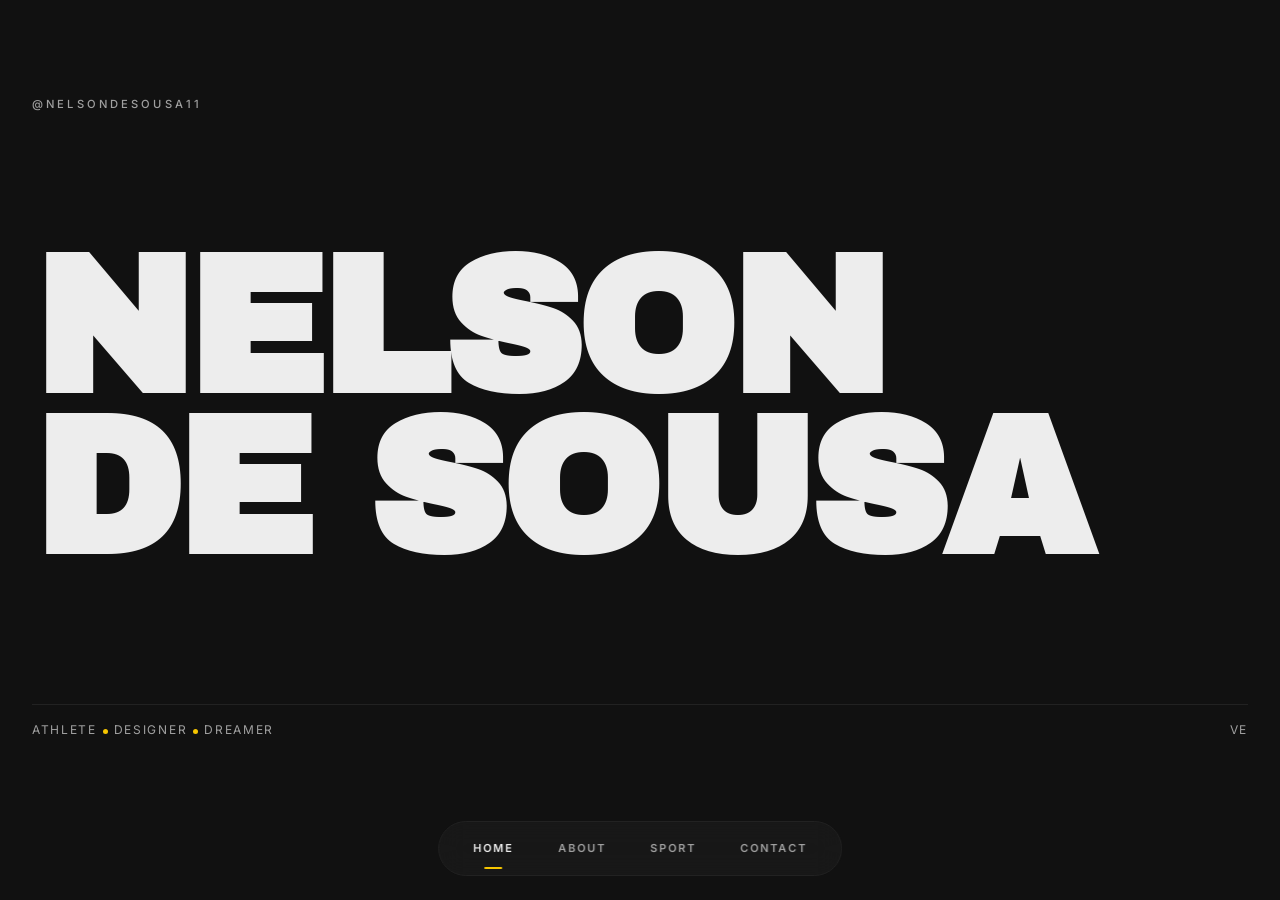
<file: index.html>
<!DOCTYPE html>
<html lang="en">
<head>
  <meta charset="UTF-8">
  <meta name="viewport" content="width=device-width, initial-scale=1">
  <title>Nelson De Sousa</title>
  <link rel="preconnect" href="https://fonts.googleapis.com">
  <link rel="preconnect" href="https://fonts.gstatic.com" crossorigin>
  <link href="https://fonts.googleapis.com/css2?family=Archivo+Black&family=Inter:wght@400;500;600;700&display=swap" rel="stylesheet">
  <link rel="stylesheet" href="style.css">
</head>
<body>

  <main class="hero">
    <p class="eyebrow">@nelsondesousa11</p>

    <h1 class="display">Nelson<br>De Sousa</h1>

    <div class="meta">
      <span>Athlete<span class="dot"></span>Designer<span class="dot"></span>Dreamer</span>
      <span>VE</span>
    </div>
  </main>

  <nav class="bottom-nav">
    <a class="nav-item active" href="index.html">Home</a>
    <a class="nav-item" href="sobre-mi.html">About</a>
    <a class="nav-item" href="deporte.html">Sport</a>
    <a class="nav-item" href="contacto.html">Contact</a>
  </nav>

</body>
</html>
</file>
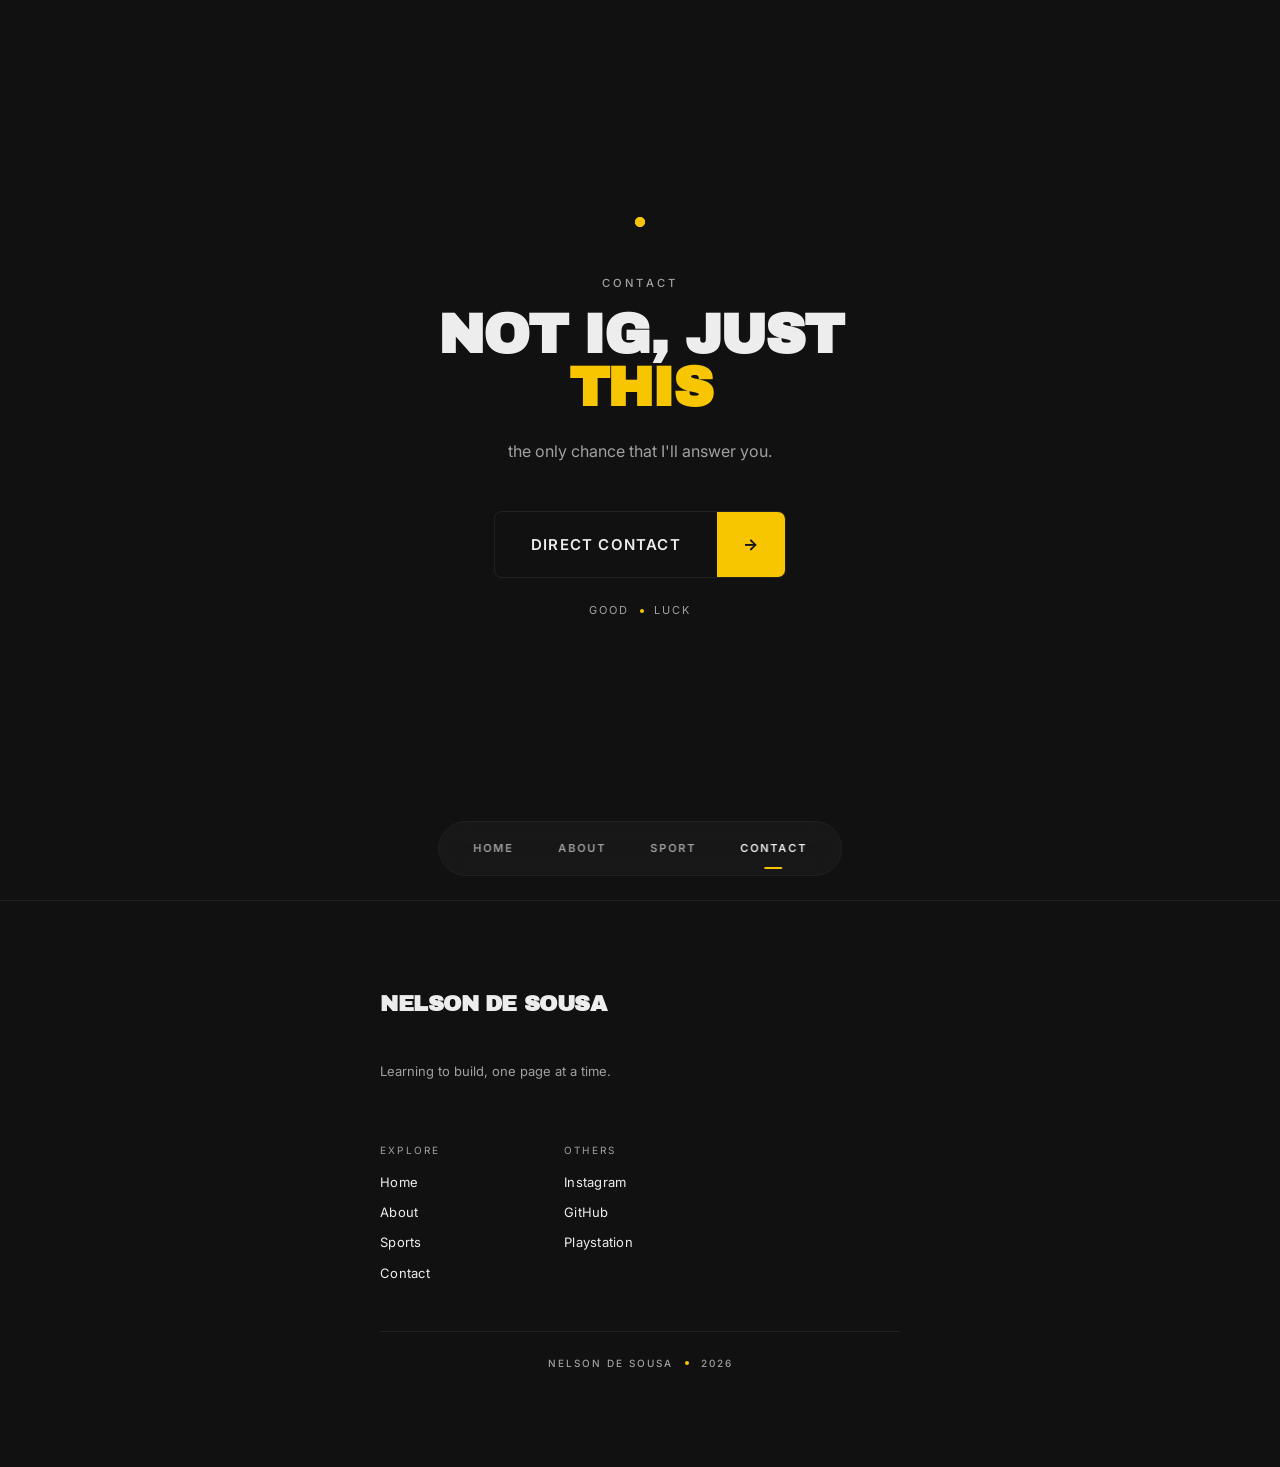
<file: contacto.html>
<!DOCTYPE html>
<html lang="en">
<head>
  <meta charset="UTF-8">
  <meta name="viewport" content="width=device-width, initial-scale=1.0">
  <title>Contact — Nelson De Sousa</title>

  <link rel="preconnect" href="https://fonts.googleapis.com">
  <link rel="preconnect" href="https://fonts.gstatic.com" crossorigin>
  <link href="https://fonts.googleapis.com/css2?family=Archivo+Black&family=Inter:wght@400;500;600;700&display=swap" rel="stylesheet">

  <link rel="stylesheet" href="style.css">
</head>
<body>

  <main class="contact-page">
    <div class="contact-inner">

      <span class="contact-ping" aria-hidden="true"></span>

      <p class="eyebrow">Contact</p>

      <h1 class="contact-title">
        Not ig, just<br>
       <span class="accent"> THIS</span>
      </h1>

      <p class="contact-sub">the only chance that I'll answer you.</p>

      <a class="btn-split"
         href="https://profile.playstation.com/Nelsinhogoat"
         target="_blank"
         rel="noopener">
        <span class="txt">Direct contact</span>
        <span class="box" aria-hidden="true">→</span>
      </a>

      <p class="contact-meta">
        GOOD <span class="contact-dot" aria-hidden="true"></span> LUCK
      </p>

    </div>
  </main>

<footer class="site-footer">
  <div class="footer-inner">

    <div class="footer-brand">
      <p class="footer-name">Nelson De Sousa</p>
      <p class="footer-tag">Learning to build, one page at a time.</p>
    </div>

    <div class="footer-cols">

      <div class="footer-col">
        <p class="footer-head">Explore</p>
        <a href="index.html">Home</a>
        <a href="sobre-mi.html">About</a>
        <a href="deporte.html">Sports</a>
        <a href="contacto.html">Contact</a>
      </div>

      <div class="footer-col">
        <p class="footer-head">others</p>
        <a href="https://www.instagram.com/n.m.desousa">Instagram</a>
        
        <a href="https://github.com/nxxxxnca"
   target="_blank"
   rel="noopener">
  GitHub
</a>

        <a href="https://profile.playstation.com/Nelsinhogoat" target="_blank" rel="noopener">Playstation</a>
      </div>

    </div>

  </div>

  <div class="footer-bottom">
    <span>Nelson De Sousa</span>
    <span class="footer-dot" aria-hidden="true"></span>
    <span>2026</span>
  </div>
</footer>

<nav class="bottom-nav">
    <a class="nav-item" href="index.html">Home</a>
    <a class="nav-item" href="sobre-mi.html">About</a>
    <a class="nav-item" href="deporte.html">Sport</a>
    <a class="nav-item active" href="contacto.html">Contact</a>
  </nav>

</body>
</html>
</file>
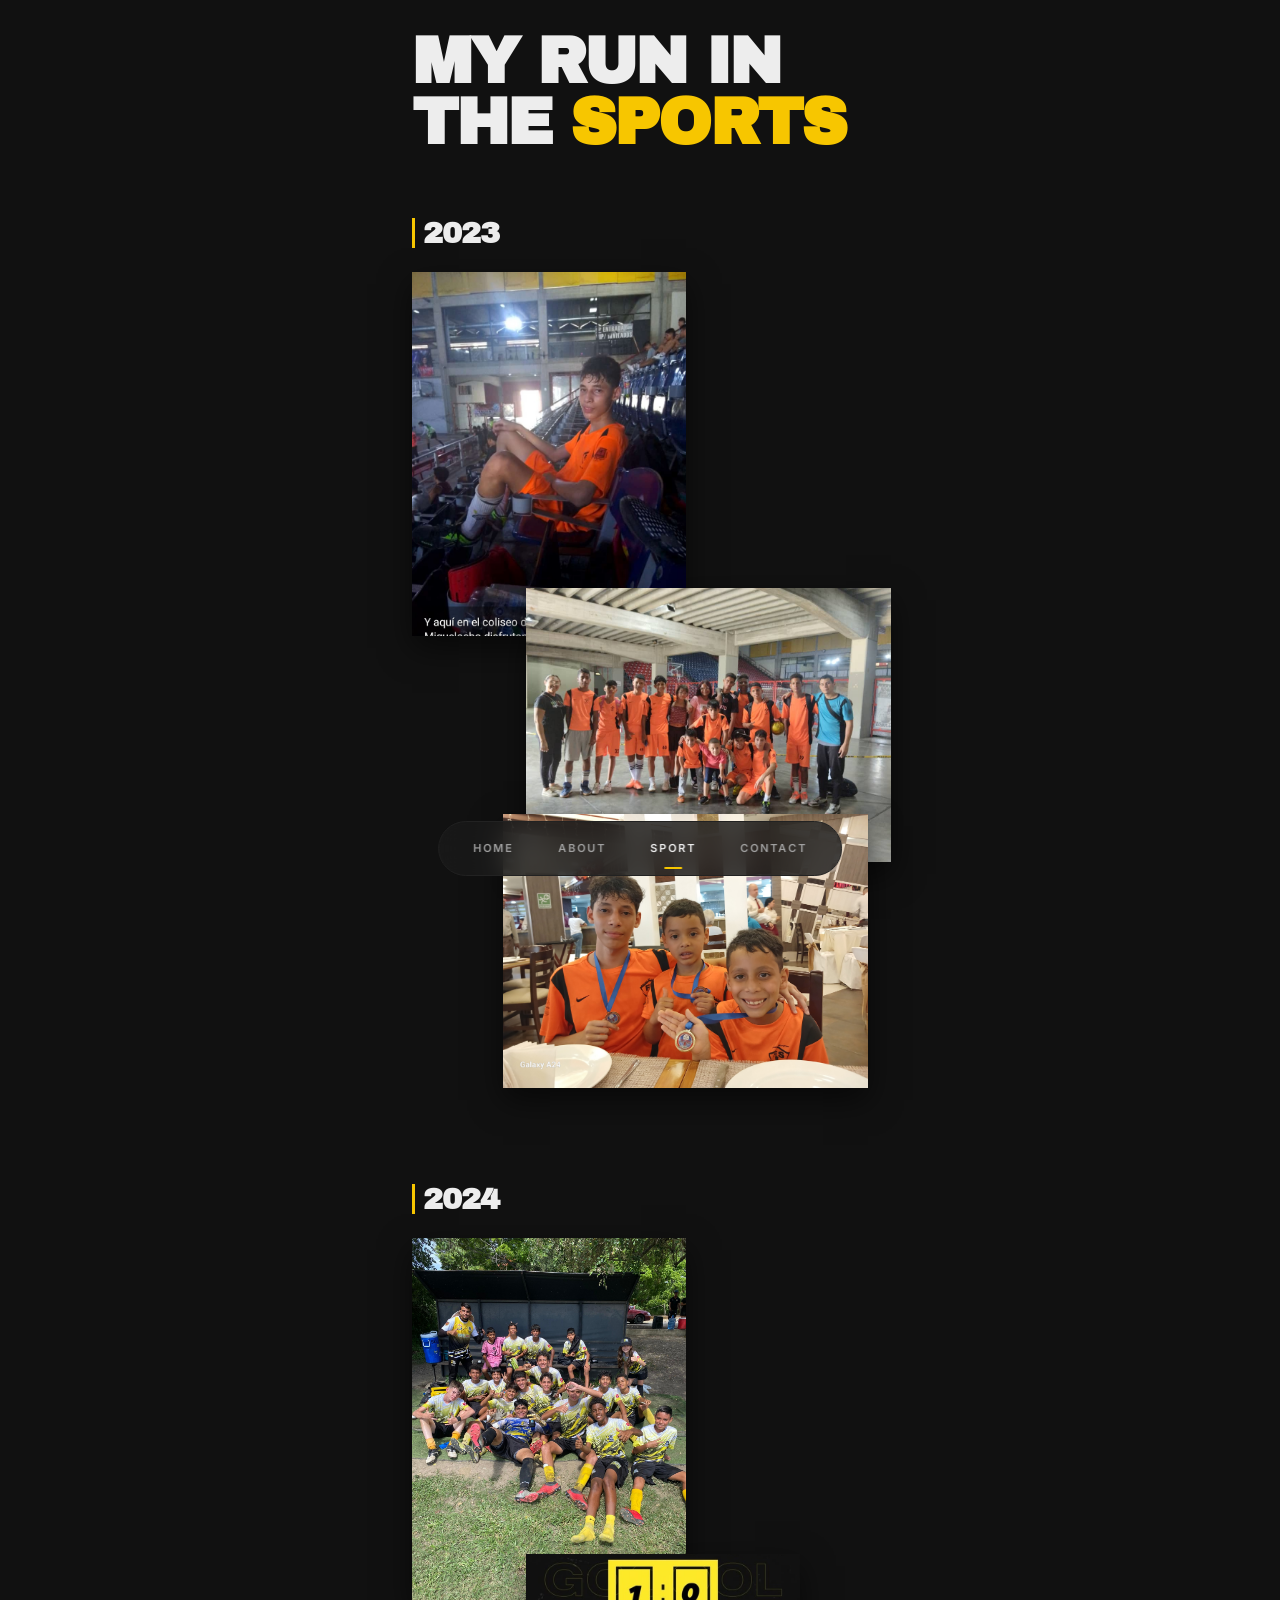
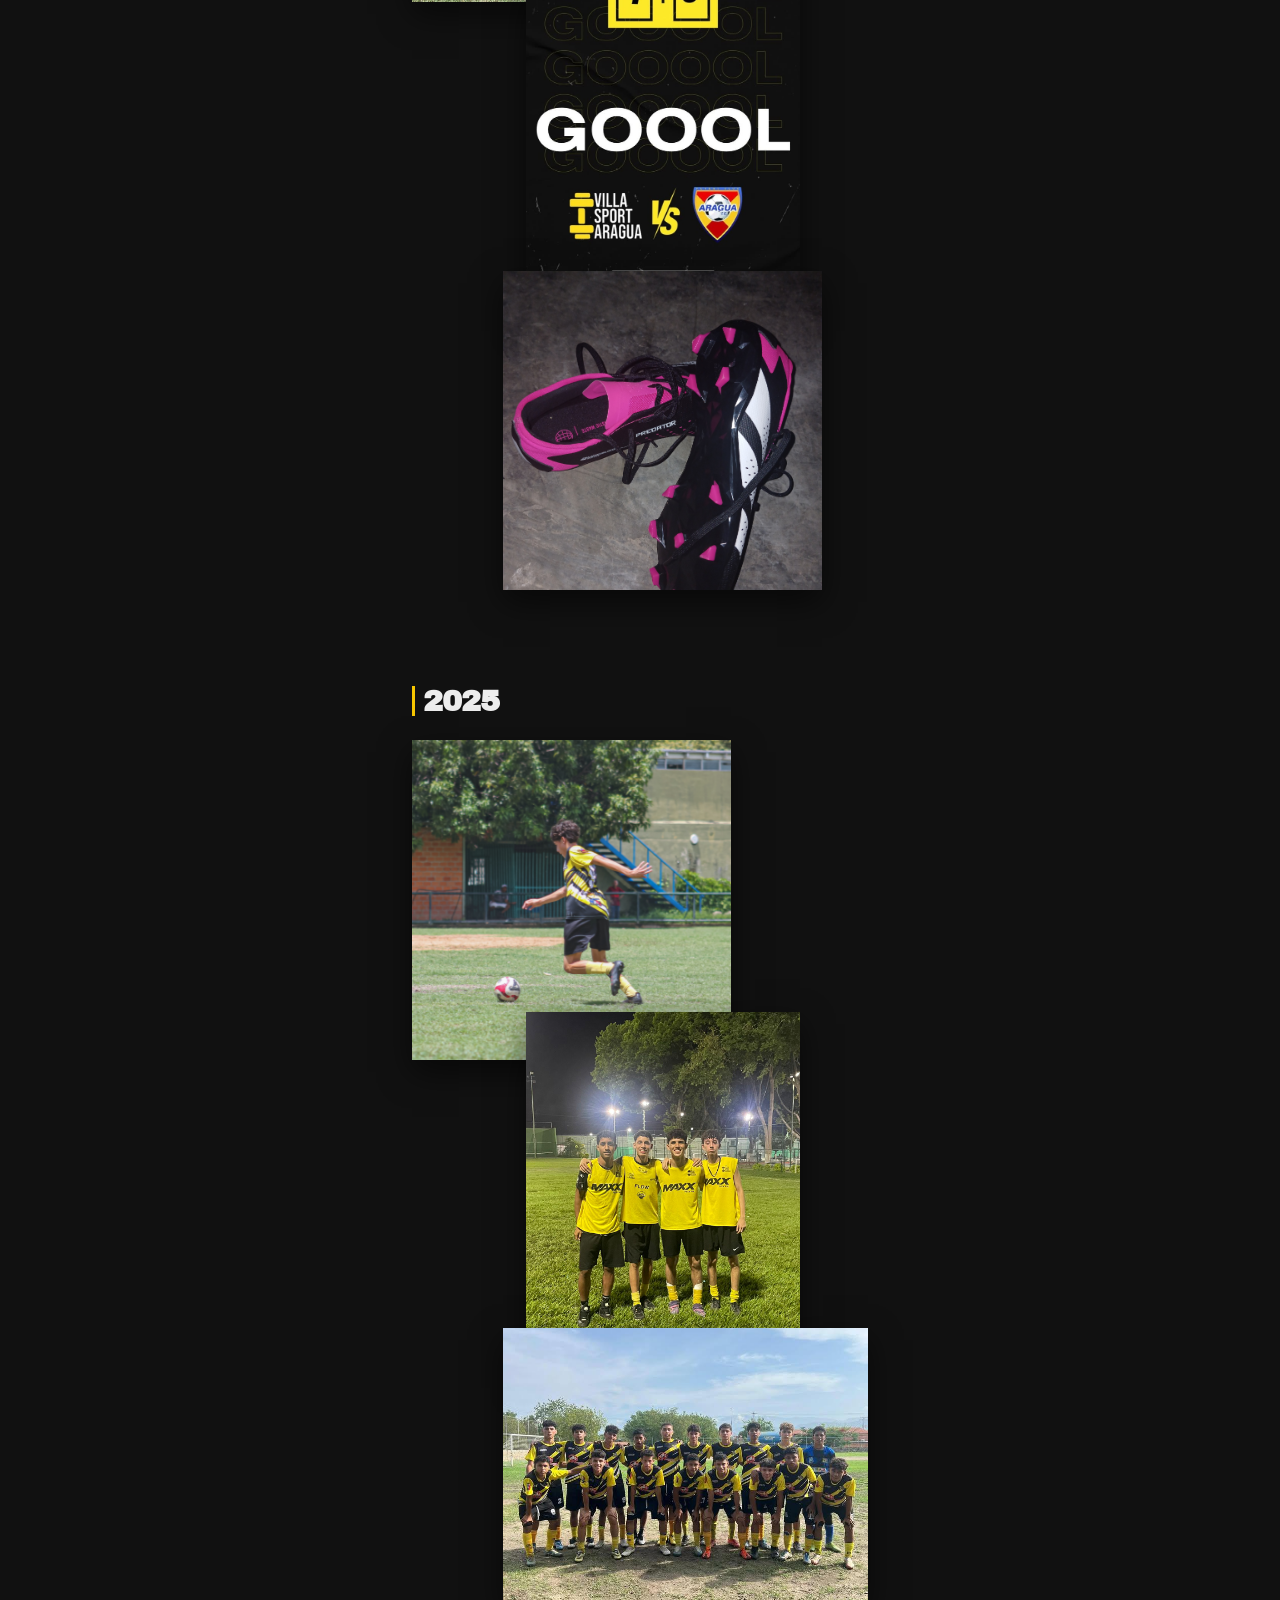
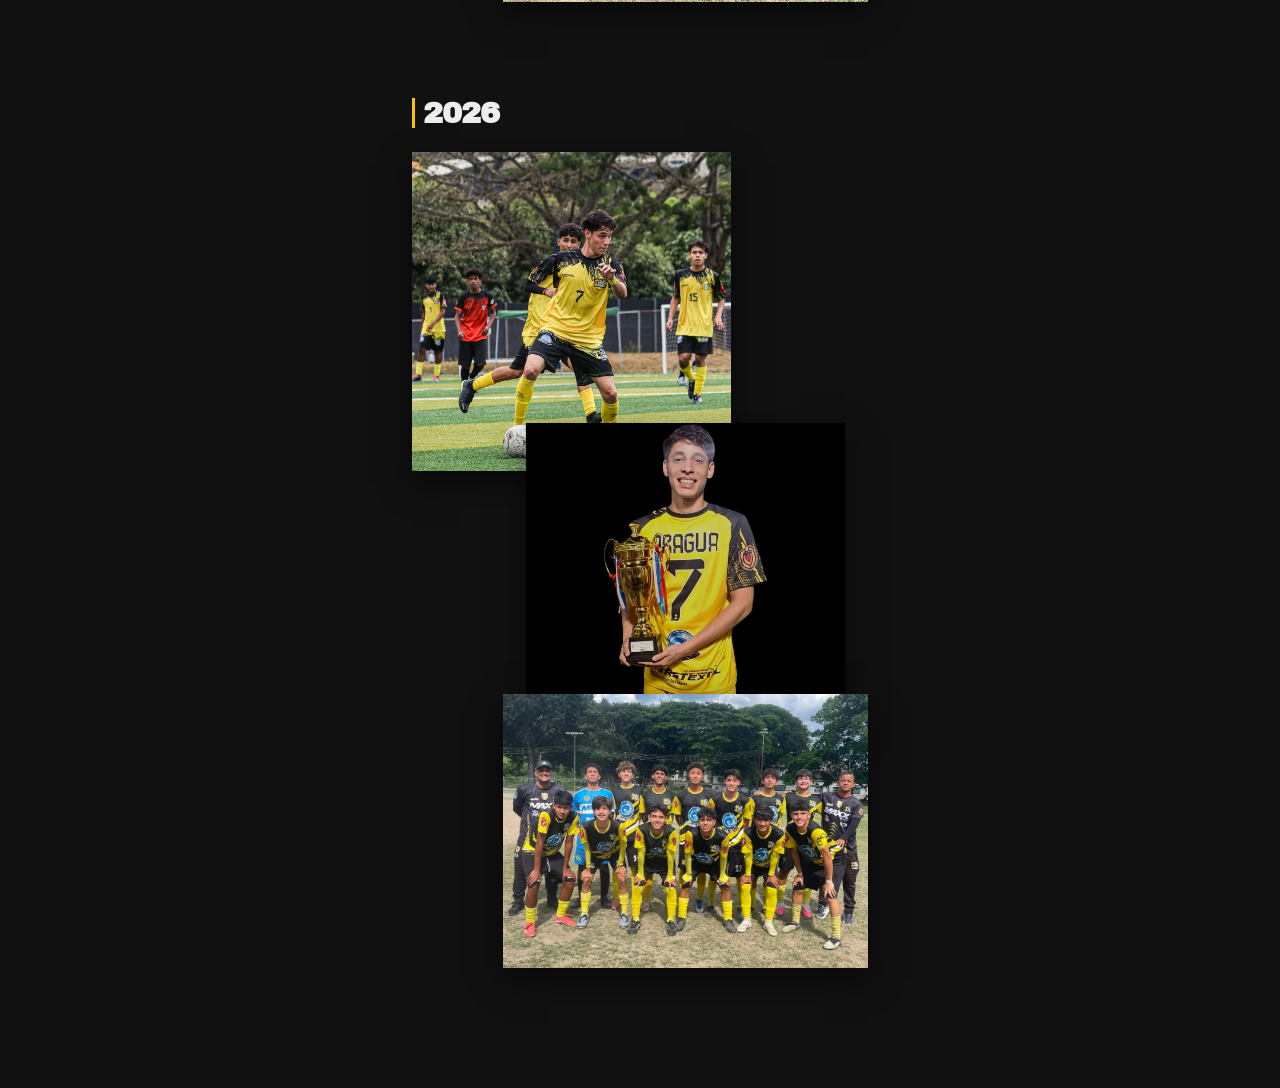
<file: deporte.html>
<!DOCTYPE html>
<html lang="en">
<head>
<meta charset="UTF-8">
<meta name="viewport" content="width=device-width, initial-scale=1.0">
<title>Sport — Nelson De Sousa</title>
<link rel="preconnect" href="https://fonts.googleapis.com">
<link rel="preconnect" href="https://fonts.gstatic.com" crossorigin>
<link href="https://fonts.googleapis.com/css2?family=Archivo+Black&family=Inter:wght@400;500;600;700&display=swap" rel="stylesheet">
<link rel="stylesheet" href="style.css">
</head>
<body>

<main class="sport-page">

<header class="sport-head">
  <h1 class="sport-title">My run in the <span class="accent">sports</span></h1>
</header>

  <section class="year-block">
    <h2 class="year-tag">2023</h2>
    <div class="collage">
      <figure class="collage-photo portrait">
        <img src="media/20231.jpg" alt="2023 — 1">
      </figure>
      <figure class="collage-photo landscape">
        <img src="media/20232.jpg" alt="2023 — 2">
      </figure>
      <figure class="collage-photo landscape">
        <img src="media/20233.jpg" alt="2023 — 3">
      </figure>
    </div>
  </section>

  <!-- 2024 — 1 vertical · 2 vertical · 3 cuadrada -->
  <section class="year-block">
    <h2 class="year-tag">2024</h2>
    <div class="collage">
      <figure class="collage-photo portrait">
        <img src="media/20241.jpg" alt="2024 — 1">
      </figure>
      <figure class="collage-photo portrait">
        <img src="media/20242.jpg" alt="2024 — 2">
      </figure>
      <figure class="collage-photo square">
        <img src="media/20243.jpg" alt="2024 — 3">
      </figure>
    </div>
  </section>

  <!-- 2025 — 1 cuadrada · 2 vertical · 3 horizontal -->
  <section class="year-block">
    <h2 class="year-tag">2025</h2>
    <div class="collage">
      <figure class="collage-photo square">
        <img src="media/20251.jpg" alt="2025 — 1">
      </figure>
      <figure class="collage-photo portrait">
        <img src="media/20252.jpg" alt="2025 — 2">
      </figure>
      <figure class="collage-photo landscape">
        <img src="media/20253.jpg" alt="2025 — 3">
      </figure>
    </div>
  </section>

  <!-- 2026 — 1 cuadrada · 2 cuadrada · 3 horizontal -->
  <section class="year-block">
    <h2 class="year-tag">2026</h2>
    <div class="collage">
      <figure class="collage-photo square">
        <img src="media/20261.jpg" alt="2026 — 1">
      </figure>
      <figure class="collage-photo square">
        <img src="media/20262.jpg" alt="2026 — 2">
      </figure>
      <figure class="collage-photo landscape">
        <img src="media/20263.jpg" alt="2026 — 3">
      </figure>
    </div>
  </section>

</main>

<!-- Nav: copia exacta de la que ya tienes en index/sobre-mi -->
<nav class="bottom-nav">
  <a class="nav-item" href="index.html">Home</a>
  <a class="nav-item" href="sobre-mi.html">About</a>
  <a class="nav-item active" href="deporte.html">Sport</a>
  <a class="nav-item" href="contacto.html">Contact</a>
<script src="script.js"></script>

</nav>
</body>
</html>
</file>
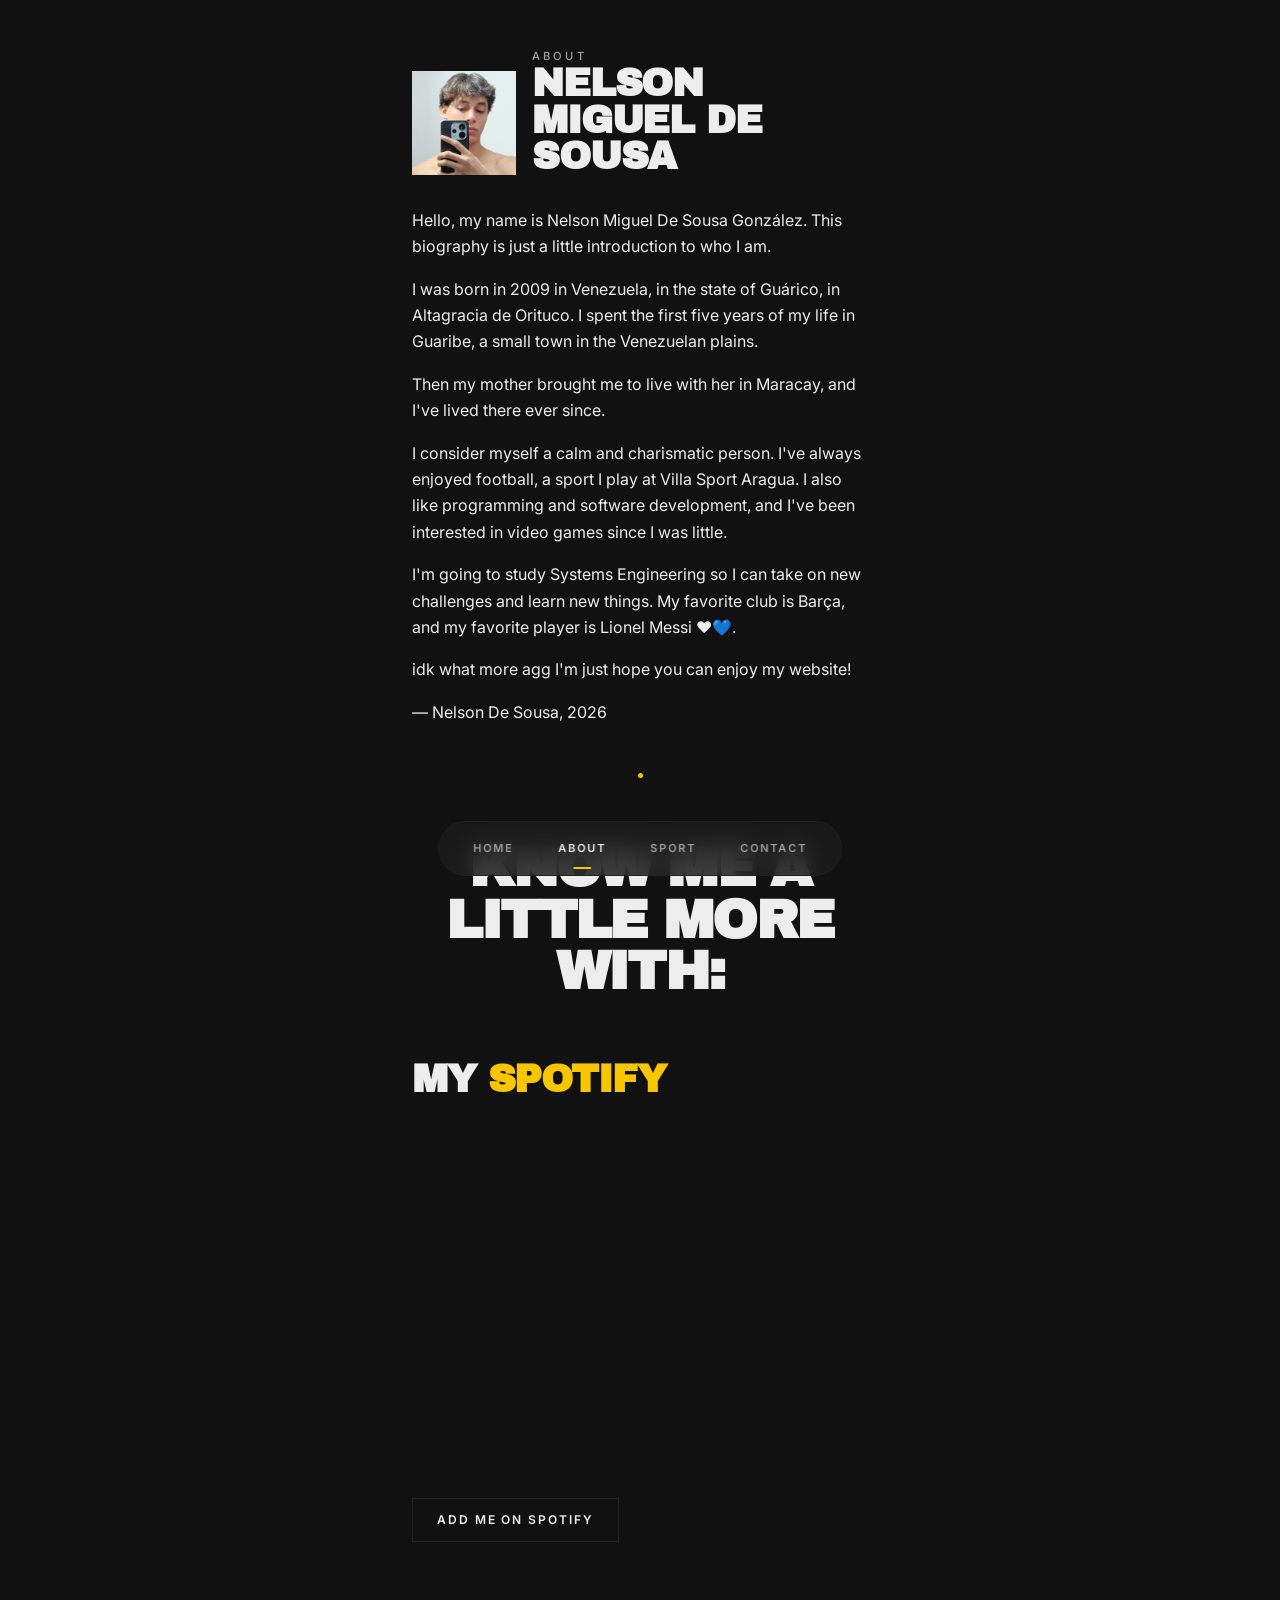
<file: sobre-mi.html>
<!DOCTYPE html>
<html lang="en">
<head>
<meta charset="UTF-8">
<meta name="viewport" content="width=device-width, initial-scale=1">
<title>About — Nelson De Sousa</title>

<link rel="preconnect" href="https://fonts.googleapis.com">
<link rel="preconnect" href="https://fonts.gstatic.com" crossorigin>
<link href="https://fonts.googleapis.com/css2?family=Archivo+Black&family=Inter:wght@400;500;600;700&display=swap" rel="stylesheet">
<link rel="stylesheet" href="style.css">
</head>
<body>

<main class="bio-page">

  <header class="bio-head">
    <img class="bio-photo" src="media/icon-pic.jpg" alt="Nelson De Sousa">
    <div>
      <p class="eyebrow">About</p>
      <h1 class="bio-title">Nelson Miguel De Sousa</h1>
    </div>
  </header>

  <div class="bio-body">
    <p>Hello, my name is Nelson Miguel De Sousa González. This biography is just a little introduction to who I am.</p>
    <p>I was born in 2009 in Venezuela, in the state of Guárico, in Altagracia de Orituco. I spent the first five years of my life in Guaribe, a small town in the Venezuelan plains.</p>
    <p>Then my mother brought me to live with her in Maracay, and I've lived there ever since.</p>
    <p>I consider myself a calm and charismatic person. I've always enjoyed football, a sport I play at Villa Sport Aragua. I also like programming and software development, and I've been interested in video games since I was little.</p>
    <p>I'm going to study Systems Engineering so I can take on new challenges and learn new things. My favorite club is Barça, and my favorite player is Lionel Messi ❤️💙.</p>
    <p>idk what more agg I'm just hope you can enjoy my website!</p>
    <p>— Nelson De Sousa, 2026</p>
    
  </div>

  <div class="bio-end">
    <span class="dot"></span>
  </div>

<h2 class="bio-break">Know me a little more with:</h2>

<section class="bio-music">
  <h2 class="section-title">My <span class="accent">Spotify</span></h2>
  <iframe class="spotify"
    src="https://open.spotify.com/embed/playlist/3vL3DEapTEWkq7JeQ8cNiI?si=kU6qTa9VTkOn_CDOmbraaQ&utm_source=copy-link&pi=aw-XGfs_TjOih=generator&theme=0"
    width="100%"
    height="352"
    frameborder="0"
    allowfullscreen=""
    allow="autoplay; clipboard-write; encrypted-media; fullscreen; picture-in-picture"
    loading="lazy">
  </iframe>
  <a class="btn" href="https://open.spotify.com/user/31rqnjjtoyyimj7o7jia5jgcvace" target="_blank" rel="noopener">Add me on Spotify</a>
</section>

</main>

<nav class="bottom-nav">
    <a class="nav-item" href="index.html">Home</a>
    <a class="nav-item active" href="sobre-mi.html">About</a>
    <a class="nav-item" href="deporte.html">Sport</a>
    <a class="nav-item" href="contacto.html">Contact</a>
  </nav>


<script src="script.js"></script>
</body>
</html>
</file>
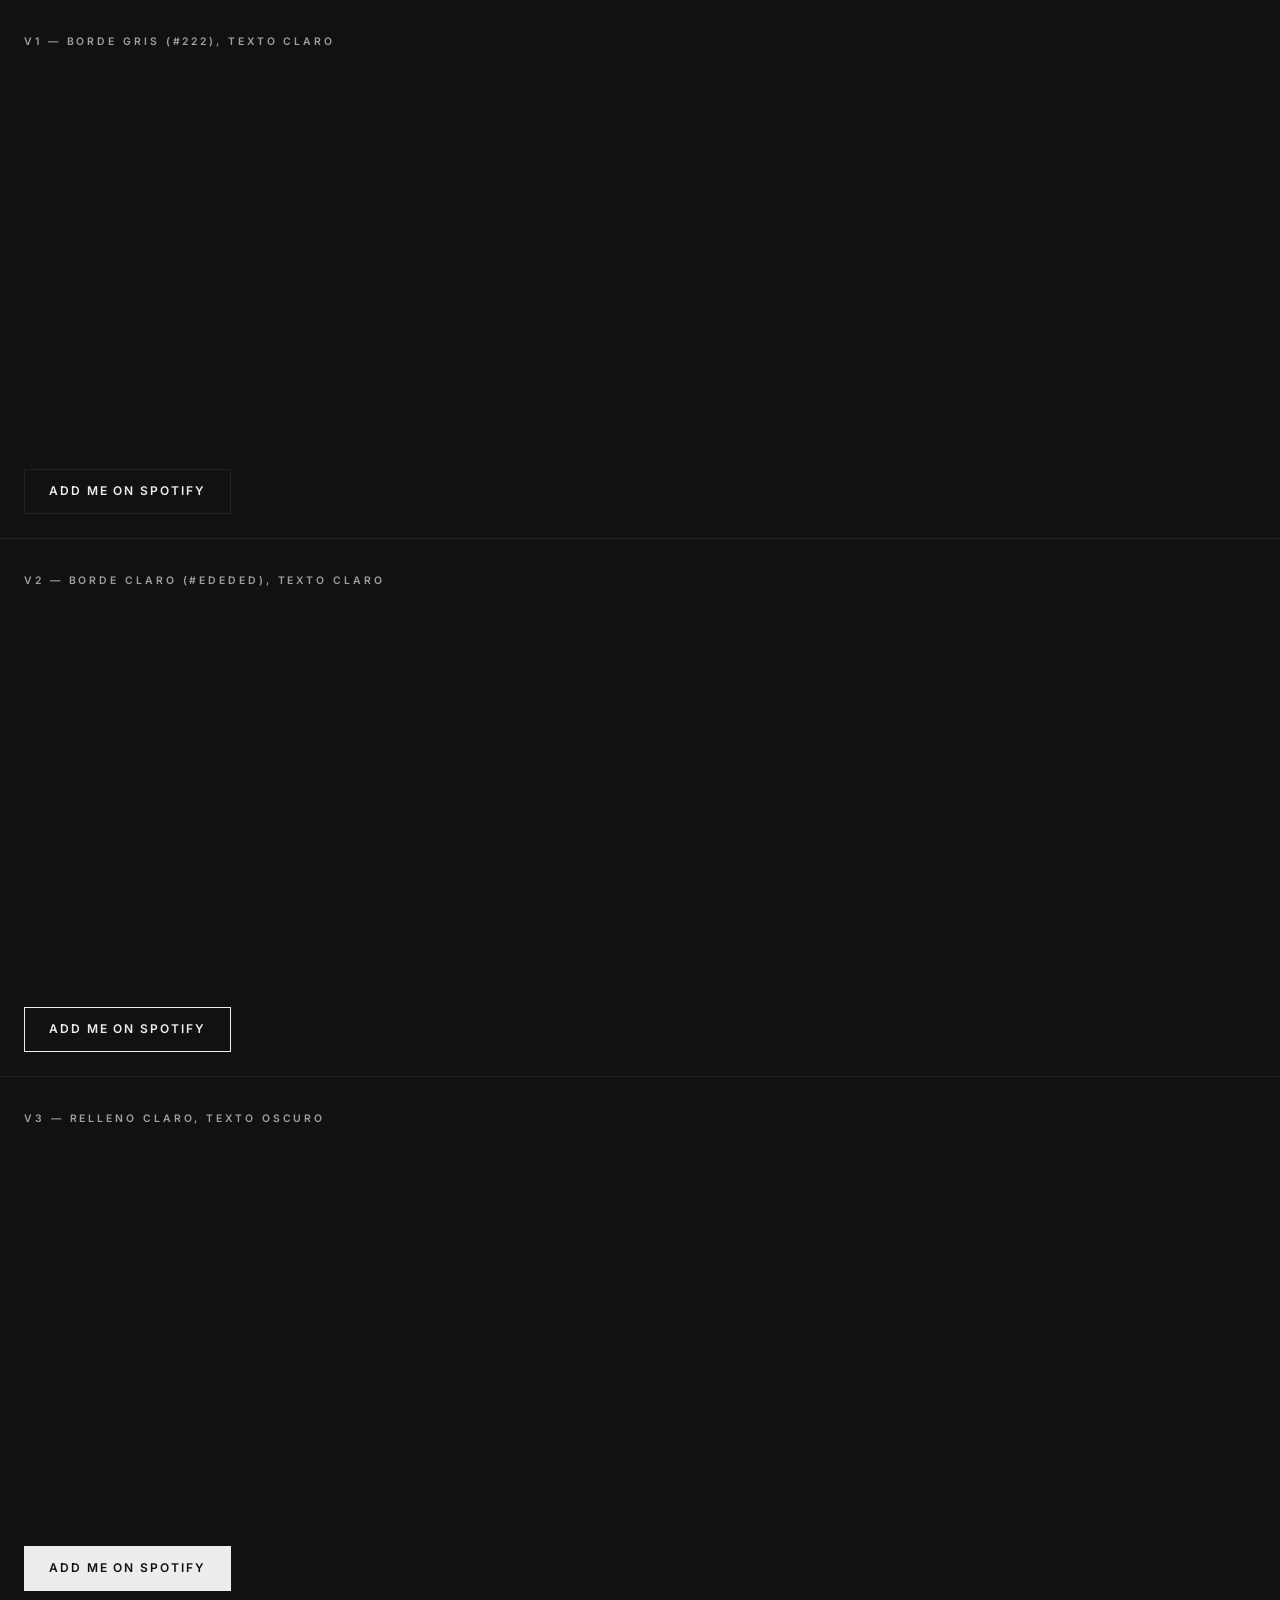
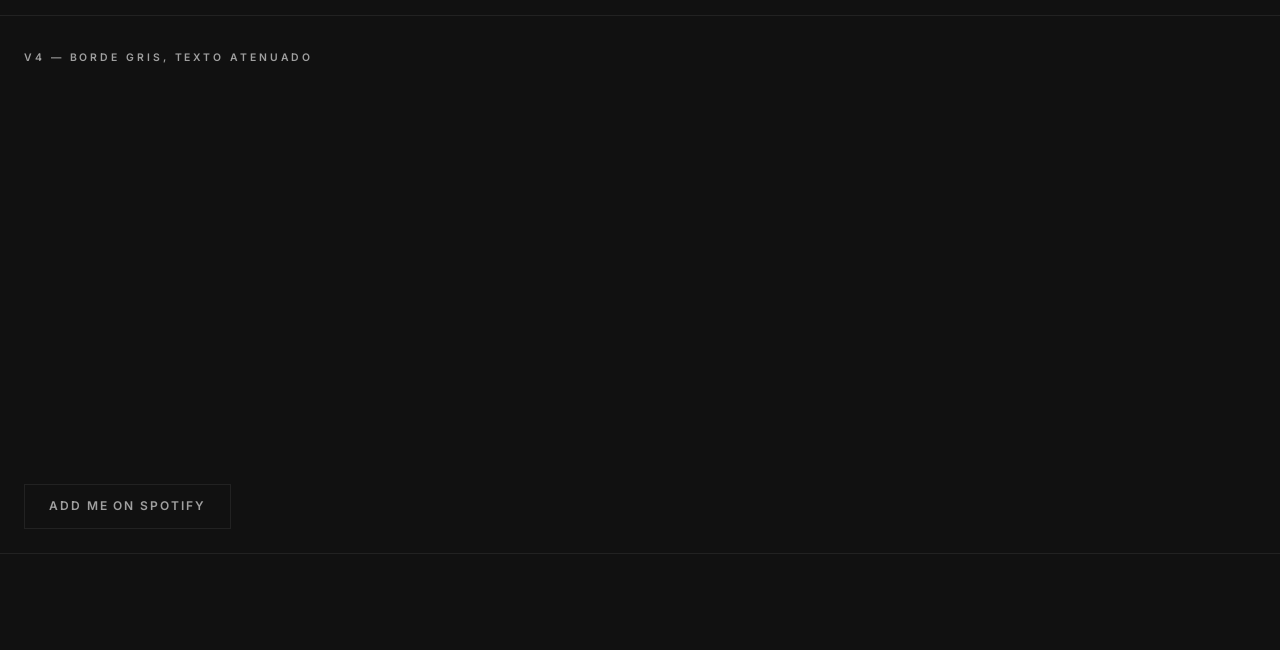
<file: -ref/bio-spotify-V2.html>
<!DOCTYPE html>
<html lang="en">
<head>
<meta charset="UTF-8">
<meta name="viewport" content="width=device-width, initial-scale=1">
<title>_ref — spotify + button variants</title>

<link rel="preconnect" href="https://fonts.googleapis.com">
<link rel="preconnect" href="https://fonts.gstatic.com" crossorigin>
<link href="https://fonts.googleapis.com/css2?family=Archivo+Black&family=Inter:wght@400;500;600;700&display=swap" rel="stylesheet">
<link rel="stylesheet" href="../style.css">

<style>
body { padding-bottom: var(--s-9); }

.label {
  font-size: 0.65rem;
  letter-spacing: 0.28em;
  text-transform: uppercase;
  color: var(--text-dim);
  padding: var(--s-5) var(--s-5) var(--s-2);
  font-weight: 600;
}

.t { border-bottom: 1px solid var(--line); padding: var(--s-5); }

.spotify {
  width: 100%;
  border: 0;
  border-radius: 12px;
  display: block;
  margin-bottom: var(--s-5);
}

/* Base del botón */
.btn {
  display: inline-block;
  padding: var(--s-3) var(--s-5);
  font-family: var(--font-body);
  font-size: 0.75rem;
  font-weight: 600;
  letter-spacing: 0.16em;
  text-transform: uppercase;
  cursor: pointer;
  text-decoration: none;
  transition: background 0.15s, color 0.15s, border-color 0.15s;
}

/* V1 — borde gris, texto claro */
.btn-1 {
  background: transparent;
  color: var(--text);
  border: 1px solid var(--line);
}
.btn-1:hover { border-color: var(--text-dim); }

/* V2 — borde claro, texto claro */
.btn-2 {
  background: transparent;
  color: var(--text);
  border: 1px solid var(--text);
}
.btn-2:hover { background: var(--text); color: var(--bg); }

/* V3 — relleno claro, texto oscuro */
.btn-3 {
  background: var(--text);
  color: var(--bg);
  border: 1px solid var(--text);
}
.btn-3:hover { background: var(--text-dim); border-color: var(--text-dim); }

/* V4 — borde tenue, texto atenuado */
.btn-4 {
  background: transparent;
  color: var(--text-dim);
  border: 1px solid var(--line);
}
.btn-4:hover { color: var(--text); border-color: var(--text-dim); }
</style>
</head>
<body>

<p class="label">V1 — Borde gris (#222), texto claro</p>
<section class="t">
  <iframe class="spotify"
    src="https://open.spotify.com/embed/playlist/1b4klnoCg3ygsD7Cp6JGim?utm_source=generator&theme=1"
    width="100%" height="352" frameBorder="0" allowfullscreen=""
    allow="autoplay; clipboard-write; encrypted-media; fullscreen; picture-in-picture"
    loading="lazy"></iframe>
  <a class="btn btn-1" href="https://open.spotify.com/user/31rqnjjtoyyimj7o7jia5jgcvace" target="_blank" rel="noopener">Add me on Spotify</a>
</section>

<p class="label">V2 — Borde claro (#EDEDED), texto claro</p>
<section class="t">
  <iframe class="spotify"
    src="https://open.spotify.com/embed/playlist/1b4klnoCg3ygsD7Cp6JGim?utm_source=generator&theme=0"
    width="100%" height="352" frameBorder="0" allowfullscreen=""
    allow="autoplay; clipboard-write; encrypted-media; fullscreen; picture-in-picture"
    loading="lazy"></iframe>
  <a class="btn btn-2" href="https://open.spotify.com/user/31rqnjjtoyyimj7o7jia5jgcvace" target="_blank" rel="noopener">Add me on Spotify</a>
</section>

<p class="label">V3 — Relleno claro, texto oscuro</p>
<section class="t">
  <iframe class="spotify"
    src="https://open.spotify.com/embed/playlist/1b4klnoCg3ygsD7Cp6JGim?utm_source=generator&theme=0"
    width="100%" height="352" frameBorder="0" allowfullscreen=""
    allow="autoplay; clipboard-write; encrypted-media; fullscreen; picture-in-picture"
    loading="lazy"></iframe>
  <a class="btn btn-3" href="https://open.spotify.com/user/31rqnjjtoyyimj7o7jia5jgcvace" target="_blank" rel="noopener">Add me on Spotify</a>
</section>

<p class="label">V4 — Borde gris, texto atenuado</p>
<section class="t">
  <iframe class="spotify"
    src="https://open.spotify.com/embed/playlist/1b4klnoCg3ygsD7Cp6JGim?utm_source=generator&theme=0"
    width="100%" height="352" frameBorder="0" allowfullscreen=""
    allow="autoplay; clipboard-write; encrypted-media; fullscreen; picture-in-picture"
    loading="lazy"></iframe>
  <a class="btn btn-4" href="https://open.spotify.com/user/31rqnjjtoyyimj7o7jia5jgcvace" target="_blank" rel="noopener">Add me on Spotify</a>
</section>

</body>
</html>
</file>
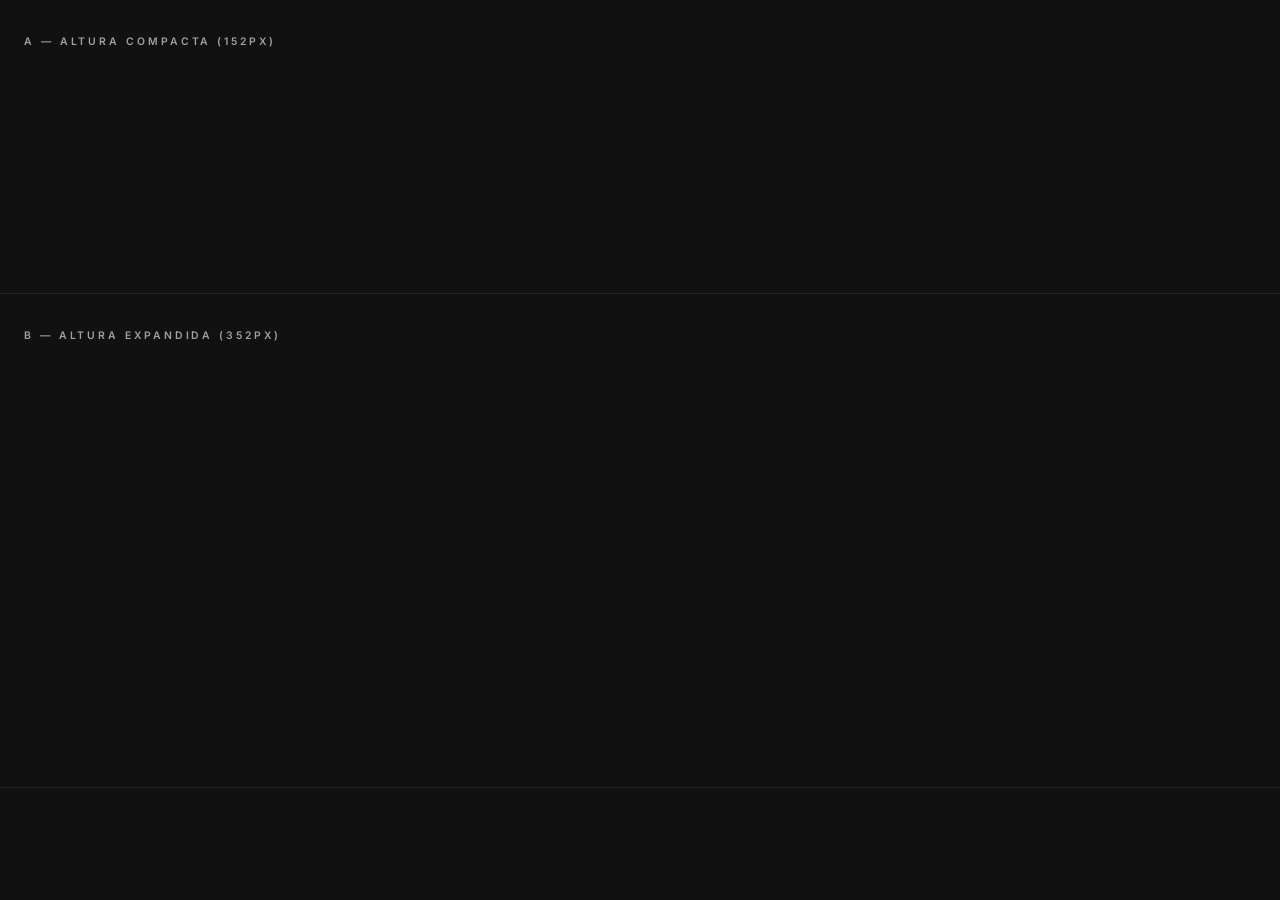
<file: -ref/bio-spotify.html>
<!DOCTYPE html>
<html lang="en">
<head>
<meta charset="UTF-8">
<meta name="viewport" content="width=device-width, initial-scale=1">
<title>_ref — spotify heights</title>

<link rel="preconnect" href="https://fonts.googleapis.com">
<link rel="preconnect" href="https://fonts.gstatic.com" crossorigin>
<link href="https://fonts.googleapis.com/css2?family=Archivo+Black&family=Inter:wght@400;500;600;700&display=swap" rel="stylesheet">
<link rel="stylesheet" href="../style.css">

<style>
body { padding-bottom: var(--s-9); }

.label {
  font-size: 0.65rem;
  letter-spacing: 0.28em;
  text-transform: uppercase;
  color: var(--text-dim);
  padding: var(--s-5) var(--s-5) var(--s-2);
  font-weight: 600;
}

.t { border-bottom: 1px solid var(--line); padding: var(--s-5); }

.spotify {
  width: 100%;
  border: 0;
  border-radius: 12px;
  display: block;
}
</style>
</head>
<body>

<p class="label">A — Altura compacta (152px)</p>
<section class="t">
  <iframe class="spotify"
    src="https://open.spotify.com/embed/playlist/1b4klnoCg3ygsD7Cp6JGim"
    width="100%"
    height="152"
    frameBorder="0"
    allowfullscreen=""
    allow="autoplay; clipboard-write; encrypted-media; fullscreen; picture-in-picture"
    loading="lazy">
  </iframe>
</section>

<p class="label">B — Altura expandida (352px)</p>
<section class="t">
  <iframe class="spotify"
    src="https://open.spotify.com/embed/playlist/1b4klnoCg3ygsD7Cp6JGim"
    width="100%"
    height="352"
    frameBorder="0"
    allowfullscreen=""
    allow="autoplay; clipboard-write; encrypted-media; fullscreen; picture-in-picture"
    loading="lazy">
  </iframe>
</section>

</body>
</html>
</file>
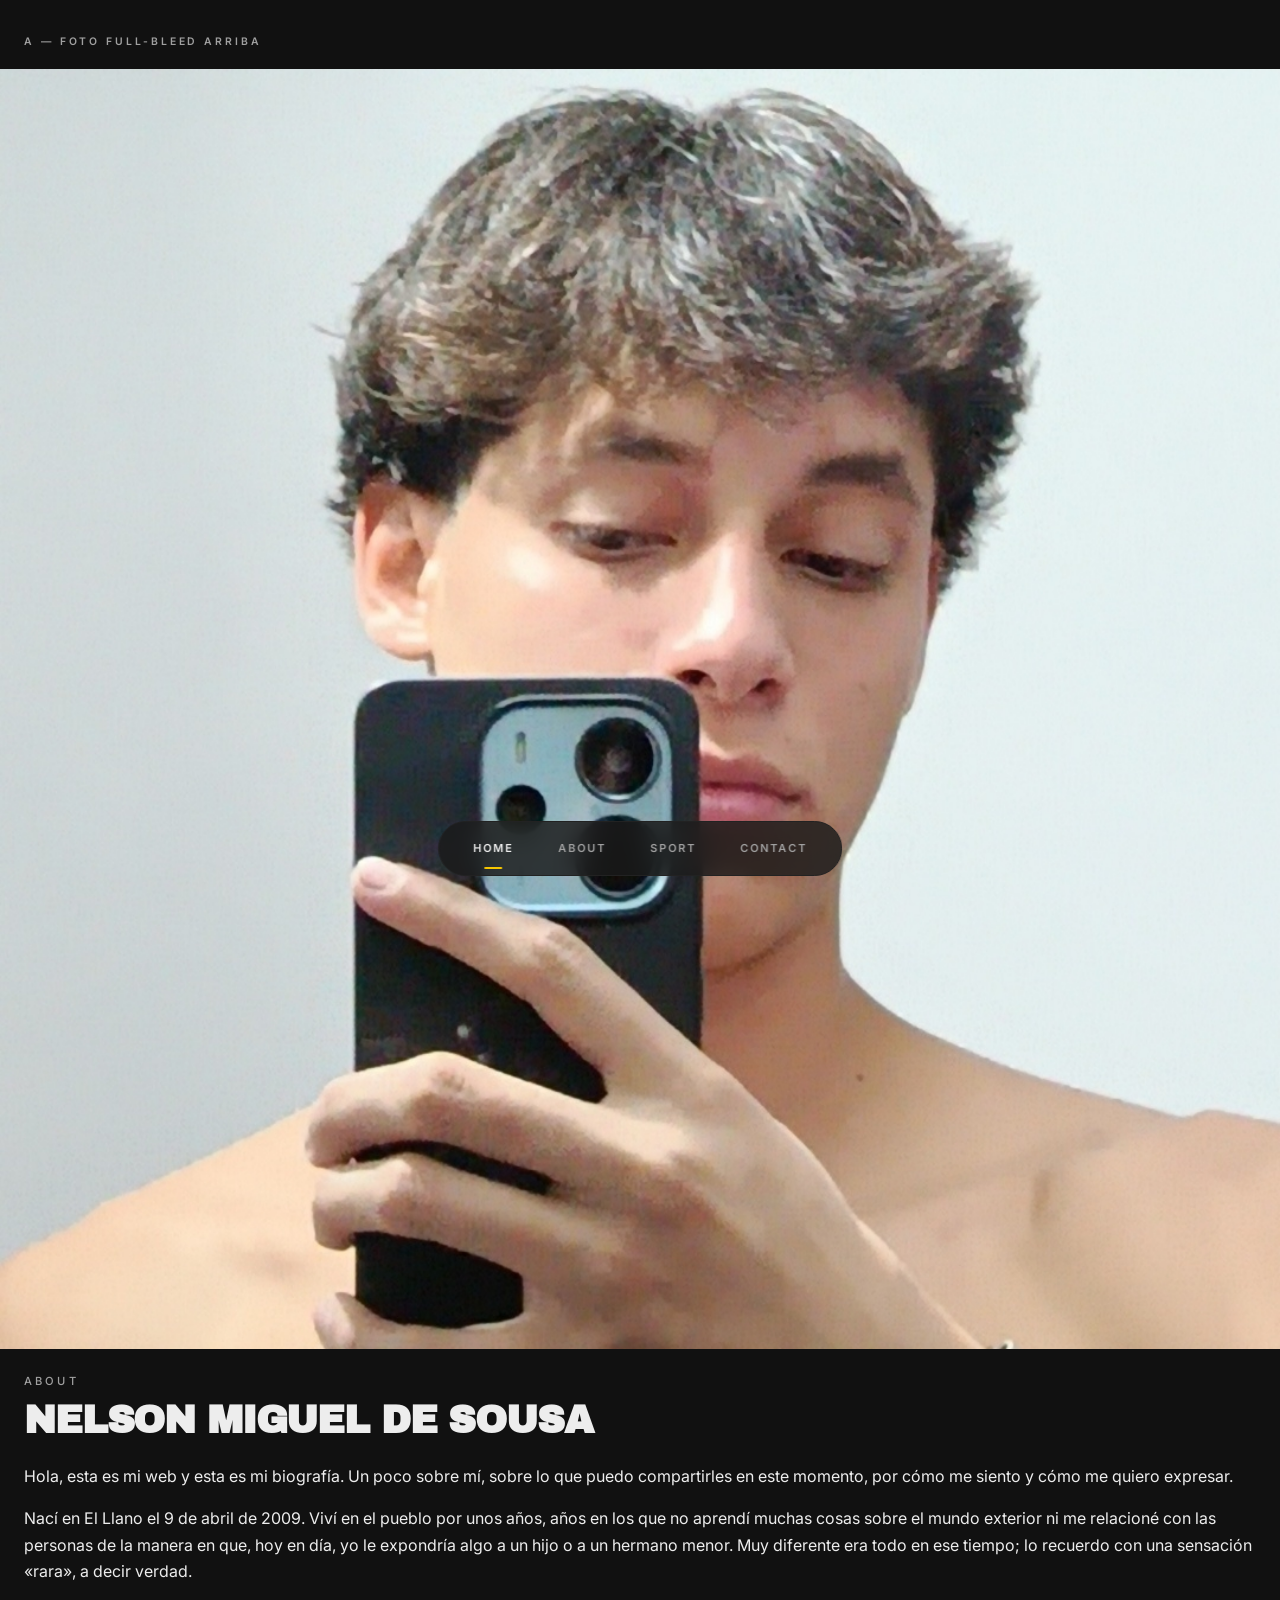
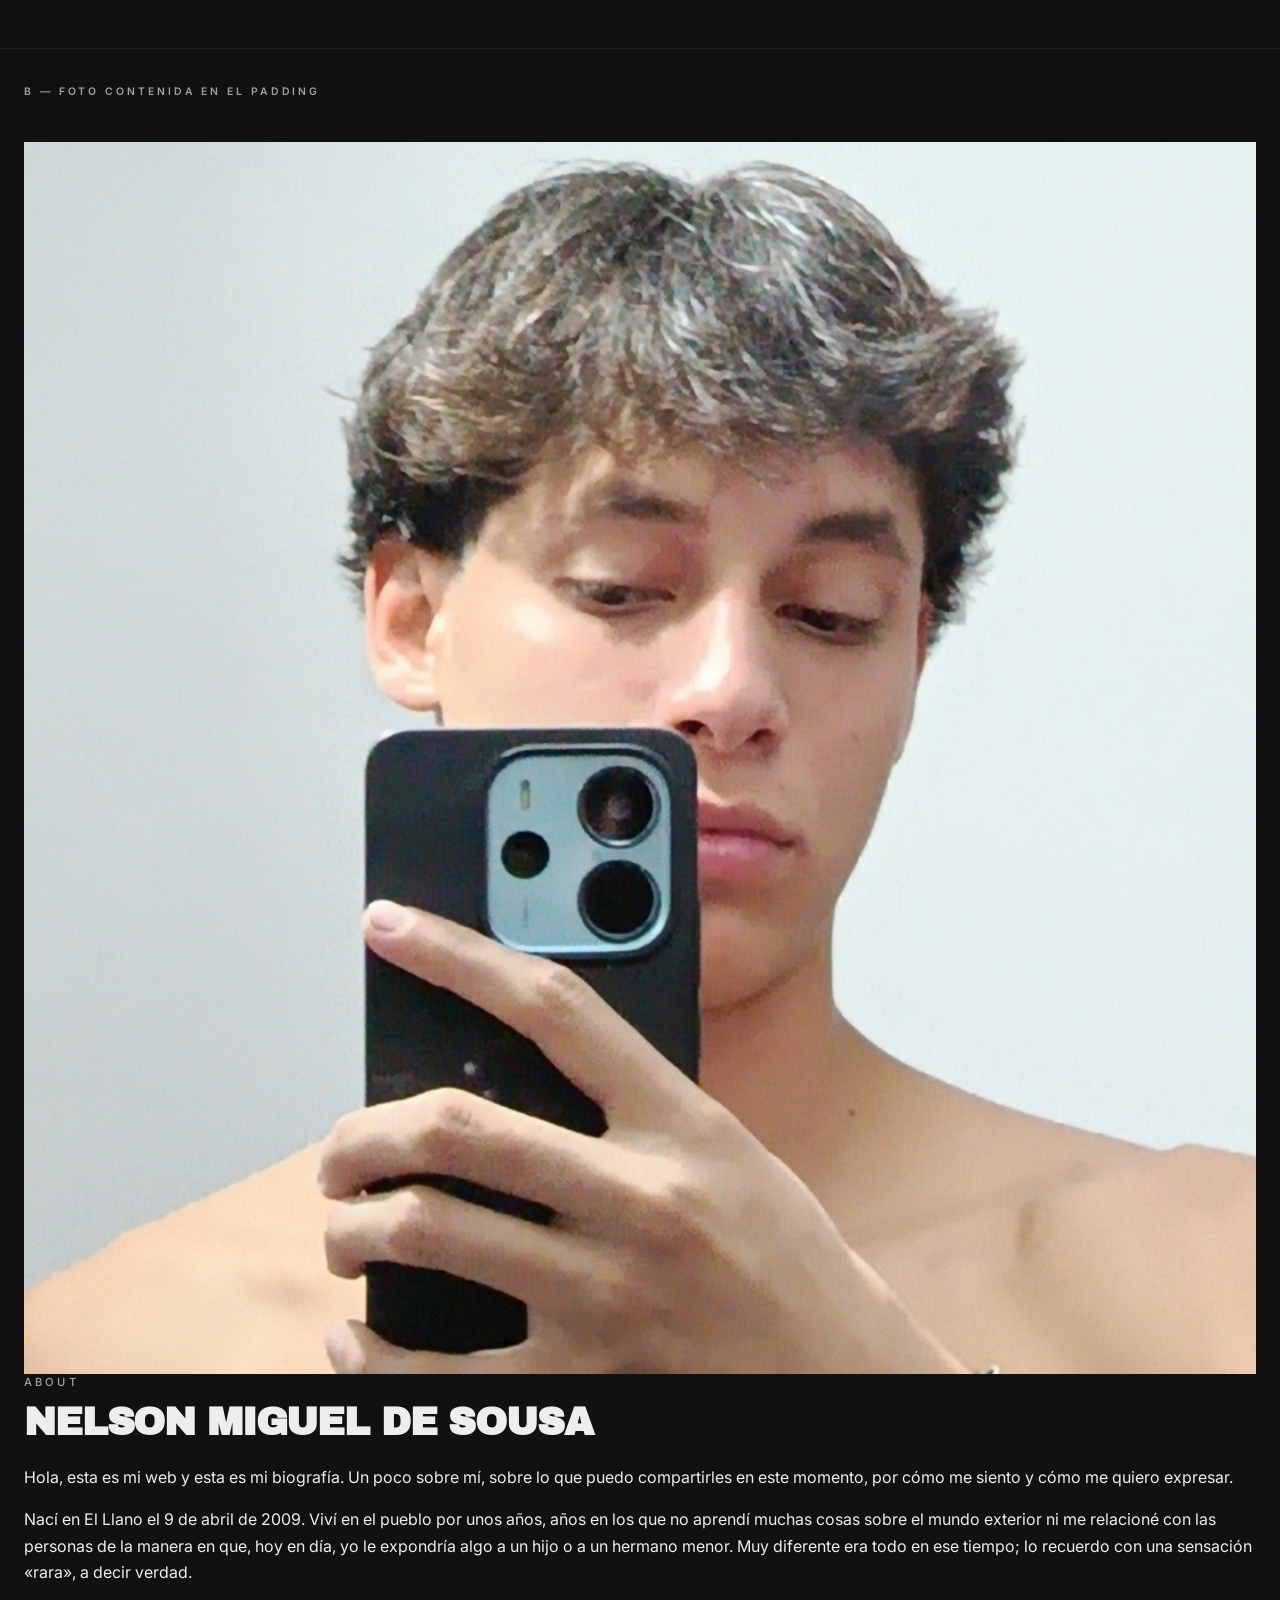
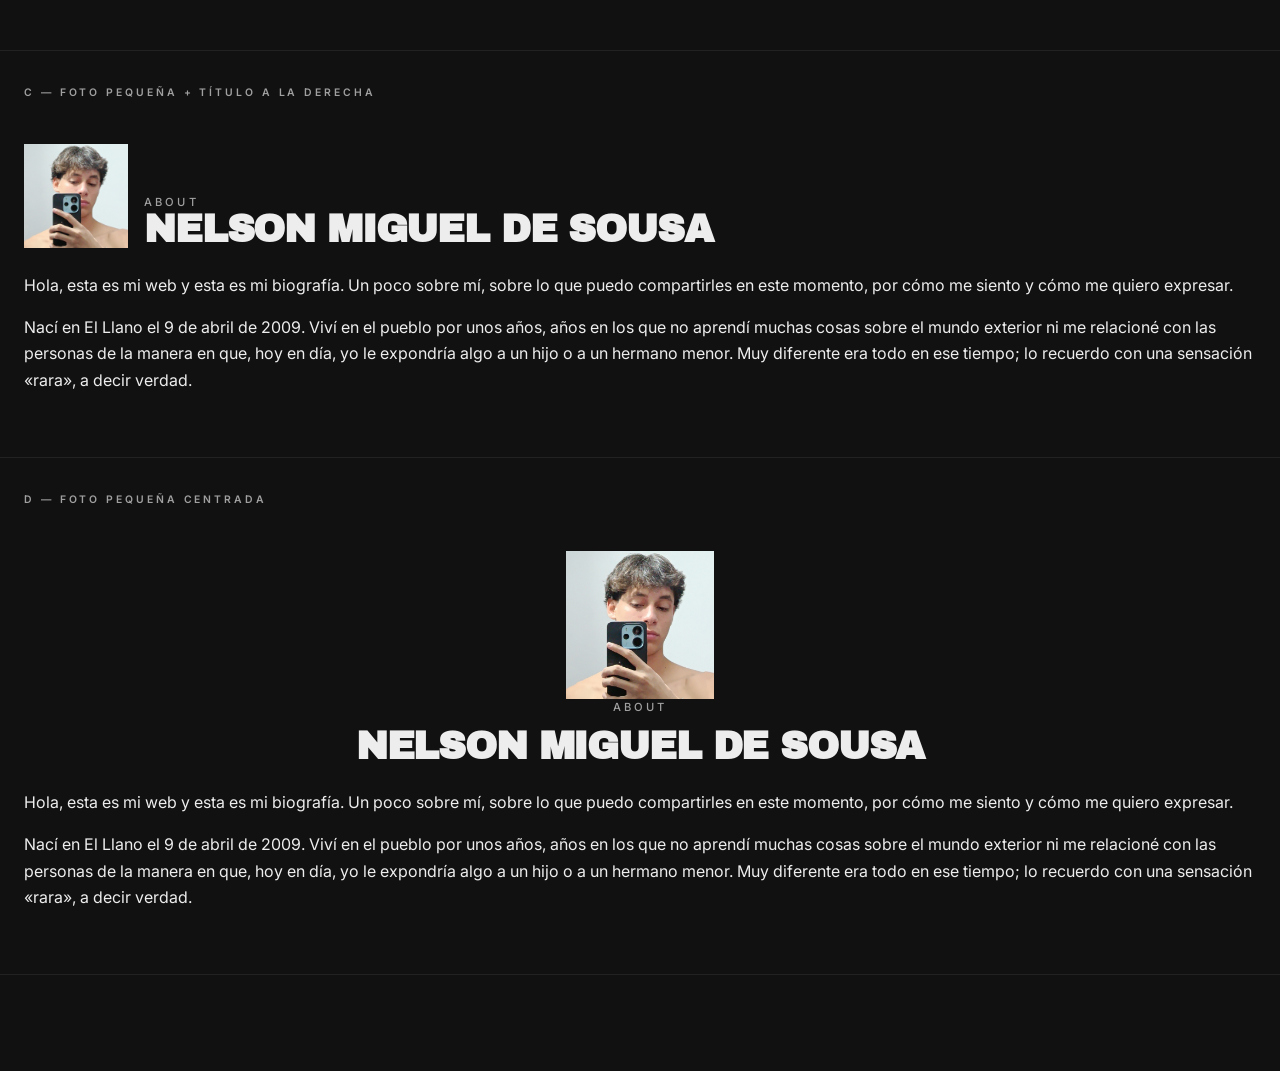
<file: -ref/bio-variants.html>
<!DOCTYPE html>
<html lang="en">
<head>
<meta charset="UTF-8">
<meta name="viewport" content="width=device-width, initial-scale=1">
<title>_ref — bio photo variants</title>

<link rel="preconnect" href="https://fonts.googleapis.com">
<link rel="preconnect" href="https://fonts.gstatic.com" crossorigin>
<link href="https://fonts.googleapis.com/css2?family=Archivo+Black&family=Inter:wght@400;500;600;700&display=swap" rel="stylesheet">
<link rel="stylesheet" href="../style.css">

<style>
/* ---------- test scaffold ---------- */
body { padding-bottom: var(--s-9); }

.label {
  font-size: 0.65rem;
  letter-spacing: 0.28em;
  text-transform: uppercase;
  color: var(--text-dim);
  padding: var(--s-5) var(--s-5) var(--s-2);
  font-weight: 600;
}

.t { border-bottom: 1px solid var(--line); }

.pad { padding: var(--s-5) var(--s-5) var(--s-7); }

.photo {
  display: block;
  aspect-ratio: 1 / 1;
  object-fit: cover;
  background: var(--surface);
}

.title {
  font-family: var(--font-title);
  font-weight: 800;
  font-size: clamp(1.6rem, 7vw, 2.4rem);
  line-height: 0.95;
  letter-spacing: -0.03em;
  text-transform: uppercase;
  color: var(--text);
  margin: var(--s-3) 0 var(--s-5);
}

.body p {
  margin: 0 0 var(--s-4);
  font-size: 1rem;
  line-height: 1.65;
}

/* ---------- A — full-bleed ---------- */
.v-a .photo { width: 100%; }

/* ---------- B — contained ---------- */
.v-b .photo { width: 100%; }

/* ---------- C — small left + title right ---------- */
.v-c .head {
  display: flex;
  align-items: flex-end;
  gap: var(--s-4);
  margin-bottom: var(--s-5);
}
.v-c .photo { width: 104px; flex: 0 0 auto; }
.v-c .title { margin: 0; }

/* ---------- D — small centered ---------- */
.v-d .pad { text-align: center; }
.v-d .photo { width: 148px; margin: 0 auto; }
.v-d .title { margin-top: var(--s-3); }
.v-d .body { text-align: left; }
</style>
</head>
<body>

<p class="label">A — Foto full-bleed arriba</p>
<section class="t v-a">
  <img class="photo" src="../media/icon-pic.jpg" alt="Nelson De Sousa">
  <div class="pad">
    <p class="eyebrow">About</p>
    <h1 class="title">Nelson Miguel De Sousa</h1>
    <div class="body">
      <p>Hola, esta es mi web y esta es mi biografía. Un poco sobre mí, sobre lo que puedo compartirles en este momento, por cómo me siento y cómo me quiero expresar.</p>
      <p>Nací en El Llano el 9 de abril de 2009. Viví en el pueblo por unos años, años en los que no aprendí muchas cosas sobre el mundo exterior ni me relacioné con las personas de la manera en que, hoy en día, yo le expondría algo a un hijo o a un hermano menor. Muy diferente era todo en ese tiempo; lo recuerdo con una sensación «rara», a decir verdad.</p>
    </div>
  </div>
</section>

<p class="label">B — Foto contenida en el padding</p>
<section class="t v-b">
  <div class="pad">
    <img class="photo" src="../media/icon-pic.jpg" alt="Nelson De Sousa">
    <p class="eyebrow">About</p>
    <h1 class="title">Nelson Miguel De Sousa</h1>
    <div class="body">
      <p>Hola, esta es mi web y esta es mi biografía. Un poco sobre mí, sobre lo que puedo compartirles en este momento, por cómo me siento y cómo me quiero expresar.</p>
      <p>Nací en El Llano el 9 de abril de 2009. Viví en el pueblo por unos años, años en los que no aprendí muchas cosas sobre el mundo exterior ni me relacioné con las personas de la manera en que, hoy en día, yo le expondría algo a un hijo o a un hermano menor. Muy diferente era todo en ese tiempo; lo recuerdo con una sensación «rara», a decir verdad.</p>
    </div>
  </div>
</section>

<p class="label">C — Foto pequeña + título a la derecha</p>
<section class="t v-c">
  <div class="pad">
    <div class="head">
      <img class="photo" src="../media/icon-pic.jpg" alt="Nelson De Sousa">
      <div>
        <p class="eyebrow">About</p>
        <h1 class="title">Nelson Miguel De Sousa</h1>
      </div>
    </div>
    <div class="body">
      <p>Hola, esta es mi web y esta es mi biografía. Un poco sobre mí, sobre lo que puedo compartirles en este momento, por cómo me siento y cómo me quiero expresar.</p>
      <p>Nací en El Llano el 9 de abril de 2009. Viví en el pueblo por unos años, años en los que no aprendí muchas cosas sobre el mundo exterior ni me relacioné con las personas de la manera en que, hoy en día, yo le expondría algo a un hijo o a un hermano menor. Muy diferente era todo en ese tiempo; lo recuerdo con una sensación «rara», a decir verdad.</p>
    </div>
  </div>
</section>

<p class="label">D — Foto pequeña centrada</p>
<section class="t v-d">
  <div class="pad">
    <img class="photo" src="../media/icon-pic.jpg" alt="Nelson De Sousa">
    <p class="eyebrow">About</p>
    <h1 class="title">Nelson Miguel De Sousa</h1>
    <div class="body">
      <p>Hola, esta es mi web y esta es mi biografía. Un poco sobre mí, sobre lo que puedo compartirles en este momento, por cómo me siento y cómo me quiero expresar.</p>
      <p>Nací en El Llano el 9 de abril de 2009. Viví en el pueblo por unos años, años en los que no aprendí muchas cosas sobre el mundo exterior ni me relacioné con las personas de la manera en que, hoy en día, yo le expondría algo a un hijo o a un hermano menor. Muy diferente era todo en ese tiempo; lo recuerdo con una sensación «rara», a decir verdad.</p>
    </div>
  </div>
</section>
<nav class="bottom-nav">
    <a class="nav-item active" href="index.html">Home</a>
    <a class="nav-item" href="sobre-mi.html">About</a>
    <a class="nav-item" href="deporte.html">Sport</a>
    <a class="nav-item" href="contacto.html">Contact</a>
  </nav>
</body>
</html>
</file>
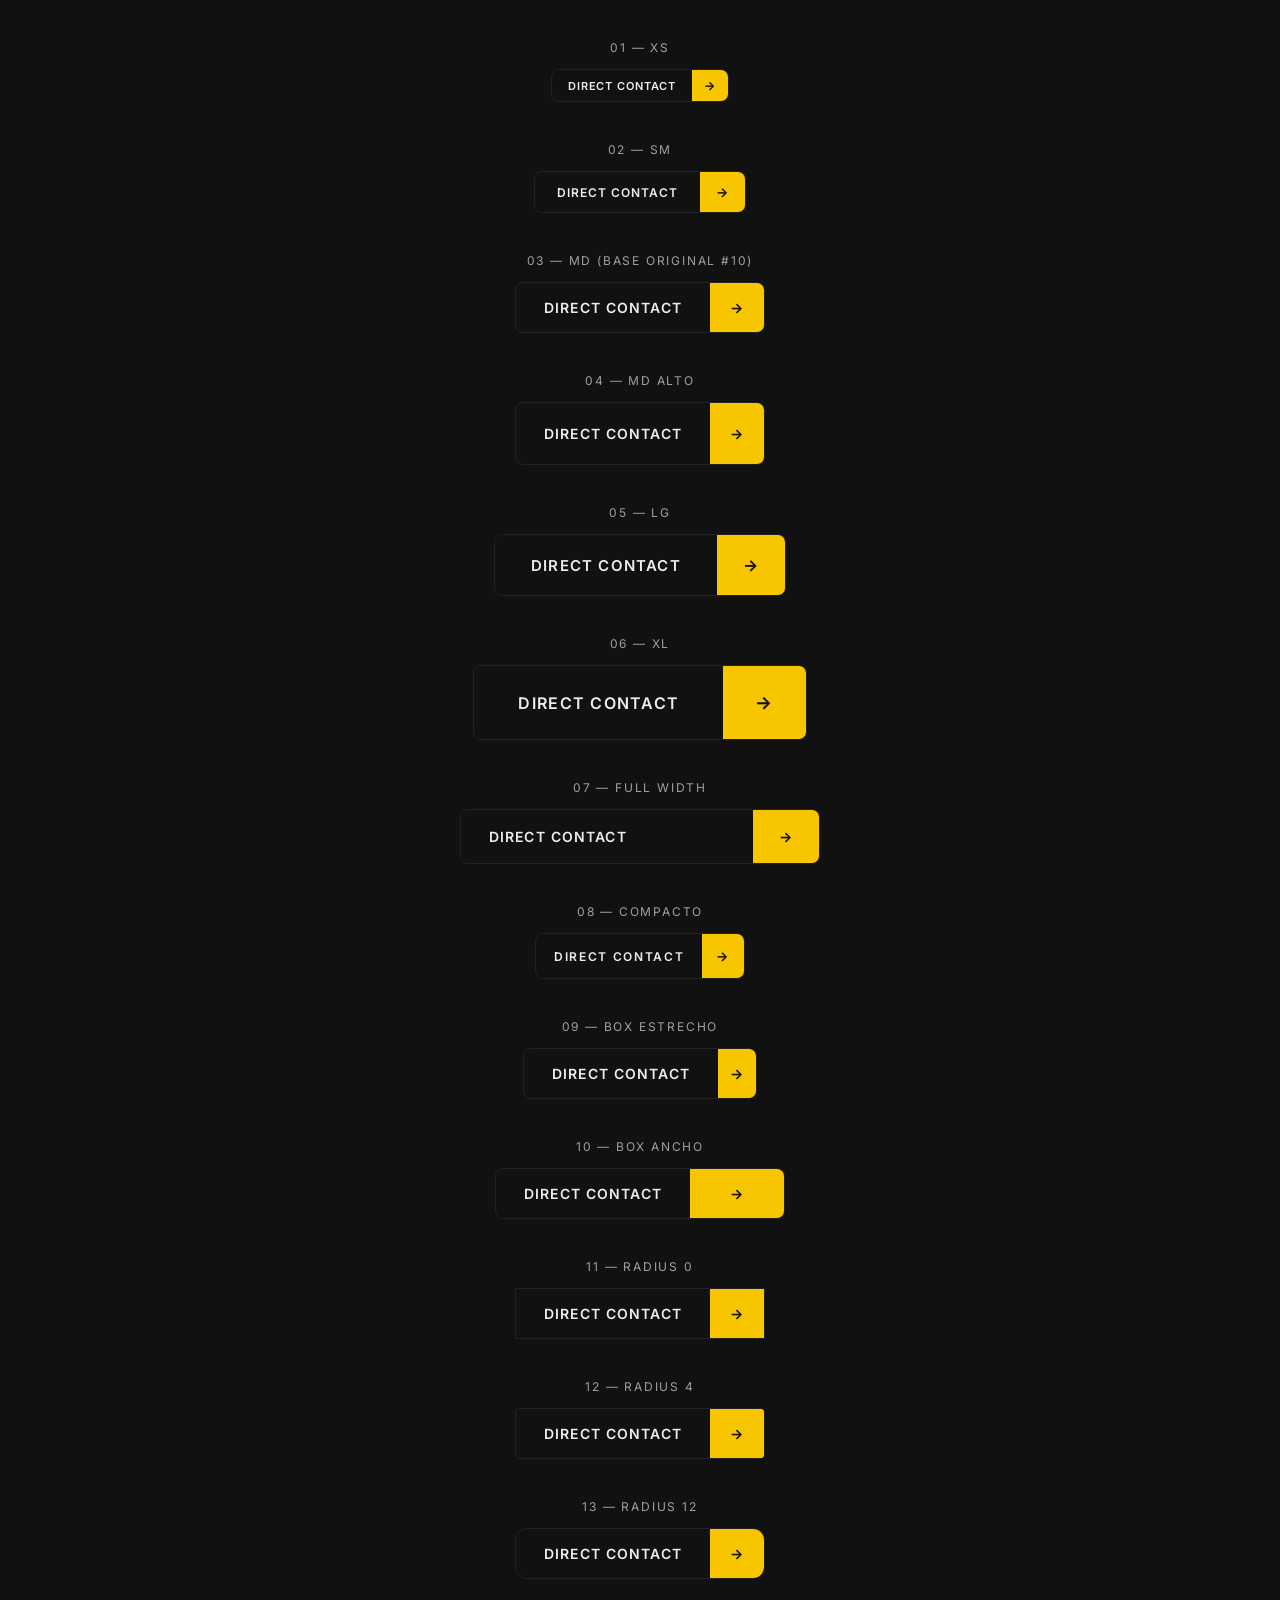
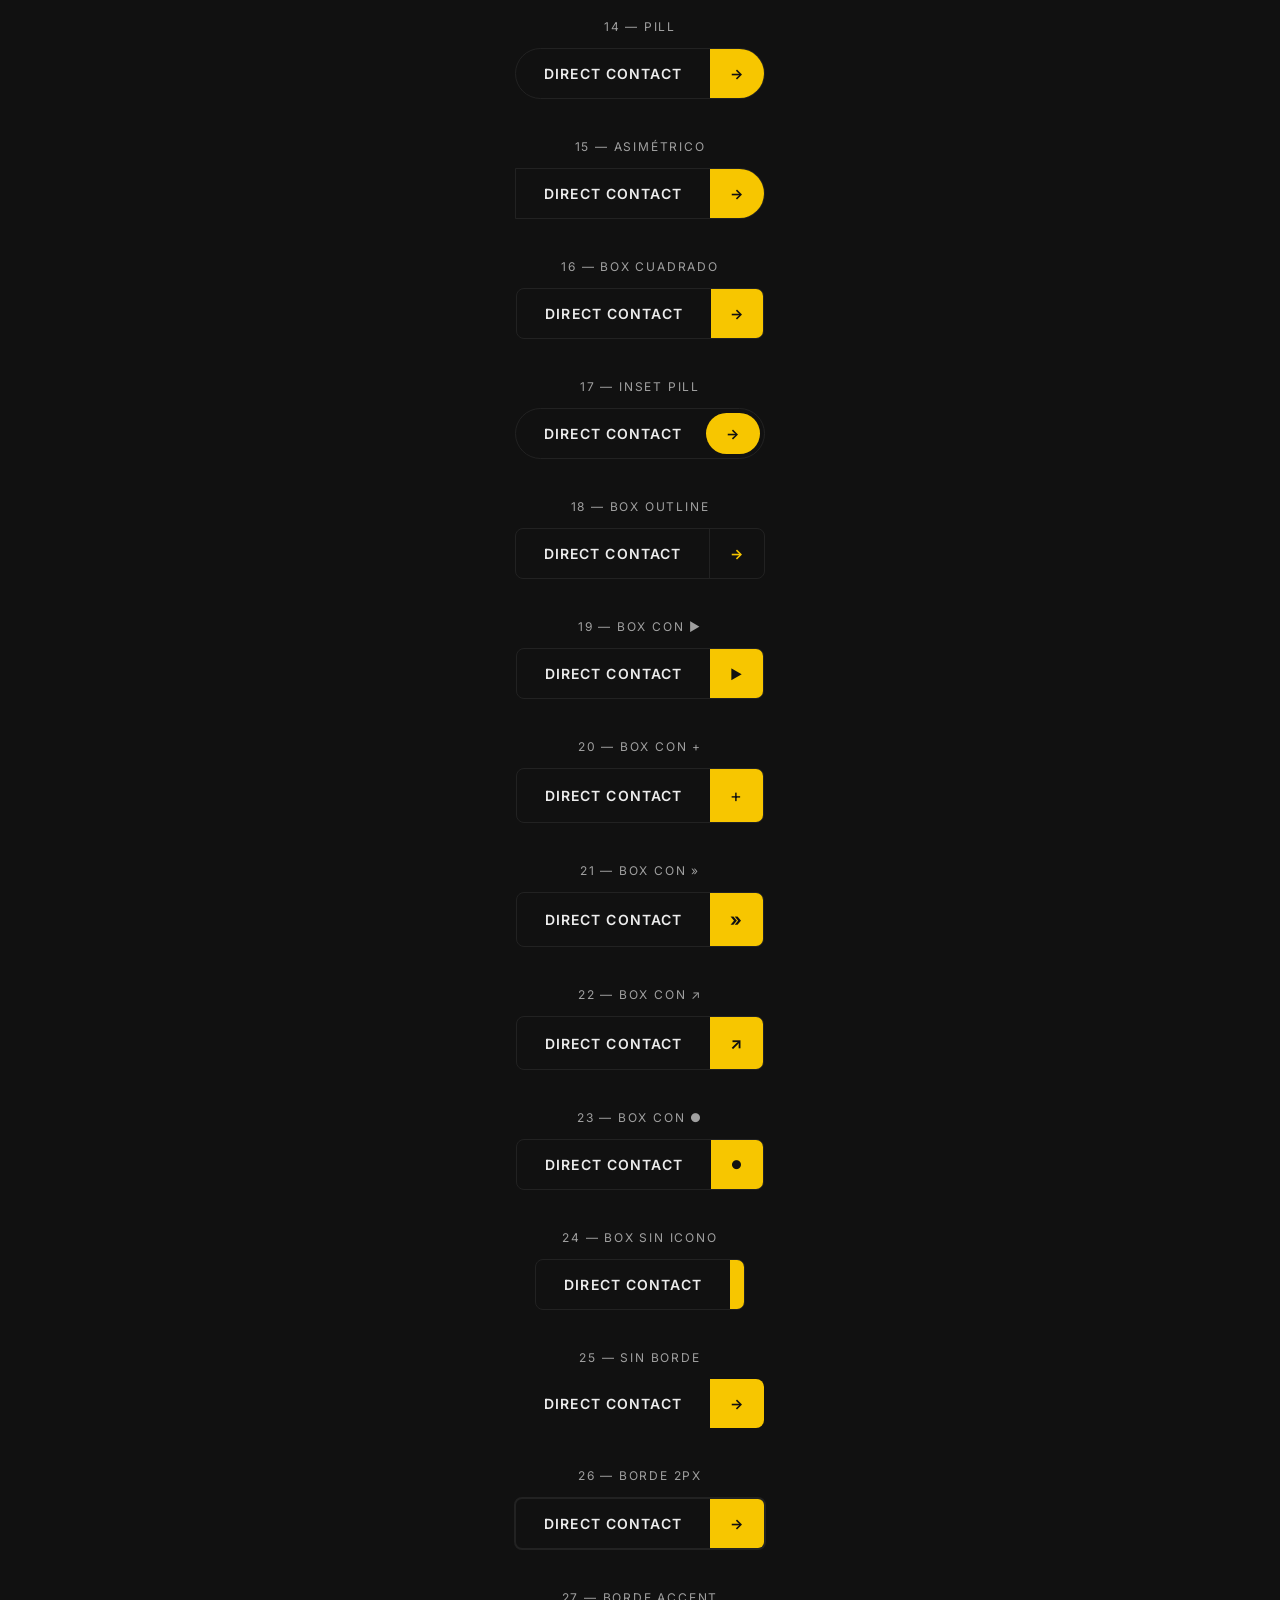
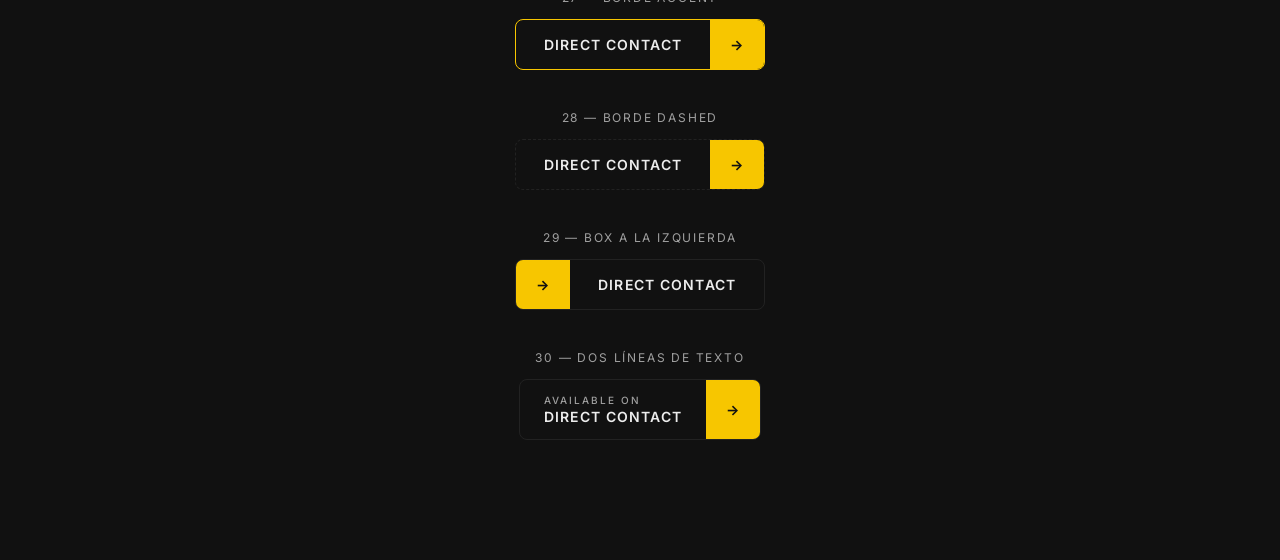
<file: -ref/refpsbuttontest.html>
<!DOCTYPE html>
<html lang="en">
<head>
<meta charset="UTF-8">
<meta name="viewport" content="width=device-width, initial-scale=1.0">
<title>Split button lab — 30 variations</title>
<link rel="preconnect" href="https://fonts.googleapis.com">
<link rel="preconnect" href="https://fonts.gstatic.com" crossorigin>
<link href="https://fonts.googleapis.com/css2?family=Archivo+Black&family=Inter:wght@400;500;600;700&display=swap" rel="stylesheet">
<style>
  :root {
    --bg: #111;
    --surface: #1a1a1a;
    --line: #222;
    --accent: #f7c600;
    --text: #EDEDED;
    --text-dim: #A0A0A0;
    --font-body: 'Inter', sans-serif;
  }
  * { box-sizing: border-box; margin: 0; padding: 0; }
  body {
    background: var(--bg);
    color: var(--text);
    font-family: var(--font-body);
    padding: 40px 24px 120px;
    display: flex;
    flex-direction: column;
    align-items: center;
    gap: 40px;
  }
  .label {
    font-size: 12px; letter-spacing: 0.15em; text-transform: uppercase;
    color: var(--text-dim); margin-bottom: 14px; text-align: center;
  }
  .cell {
    display: flex; flex-direction: column; align-items: center;
    width: 100%; max-width: 360px;
  }

  /* ===== Base ===== */
  .b {
    display: inline-flex;
    align-items: stretch;
    font-family: var(--font-body);
    font-size: 14px;
    font-weight: 600;
    letter-spacing: 0.08em;
    text-transform: uppercase;
    text-decoration: none;
    color: var(--text);
    background: transparent;
    padding: 0;
    border-radius: 8px;
    overflow: hidden;
    border: 1px solid var(--line);
    cursor: pointer;
    transition: all 0.25s ease;
    position: relative;
  }
  .b .txt {
    display: flex;
    align-items: center;
    justify-content: center;
    padding: 16px 28px;
  }
  .b .box {
    display: flex;
    align-items: center;
    justify-content: center;
    background: var(--accent);
    color: #111;
    font-weight: 700;
    padding: 16px 20px;
    flex-shrink: 0;
    transition: all 0.25s ease;
  }
  .b:hover { border-color: var(--accent); }

  /* ===== TAMAÑOS ===== */

  /* 01 — XS */
  .b01 { font-size: 11px; }
  .b01 .txt { padding: 8px 16px; }
  .b01 .box { padding: 8px 12px; font-size: 12px; }

  /* 02 — SM */
  .b02 { font-size: 12px; }
  .b02 .txt { padding: 12px 22px; }
  .b02 .box { padding: 12px 16px; font-size: 13px; }

  /* 03 — MD (base original #10) */
  .b03 .txt { padding: 16px 28px; }
  .b03 .box { padding: 16px 20px; }

  /* 04 — MD alto */
  .b04 .txt { padding: 22px 28px; }
  .b04 .box { padding: 22px 20px; }

  /* 05 — LG */
  .b05 { font-size: 15px; }
  .b05 .txt { padding: 20px 36px; }
  .b05 .box { padding: 20px 26px; font-size: 16px; }

  /* 06 — XL */
  .b06 { font-size: 16px; }
  .b06 .txt { padding: 26px 44px; }
  .b06 .box { padding: 26px 32px; font-size: 18px; }

  /* 07 — Full width */
  .b07 { width: 100%; }
  .b07 .txt { flex: 1; justify-content: flex-start; padding: 18px 28px; }
  .b07 .box { padding: 18px 26px; }

  /* 08 — Compacto */
  .b08 { font-size: 12px; letter-spacing: 0.14em; }
  .b08 .txt { padding: 14px 18px; }
  .b08 .box { padding: 14px 14px; font-size: 13px; }

  /* 09 — Box estrecho */
  .b09 .txt { padding: 16px 28px; }
  .b09 .box { padding: 16px 12px; }

  /* 10 — Box ancho */
  .b10 .txt { padding: 16px 28px; }
  .b10 .box { padding: 16px 40px; }

  /* ===== RADIO / FORMA ===== */

  /* 11 — Radius 0 */
  .b11 { border-radius: 0; }

  /* 12 — Radius 4 */
  .b12 { border-radius: 4px; }

  /* 13 — Radius 12 */
  .b13 { border-radius: 12px; }

  /* 14 — Pill */
  .b14 { border-radius: 999px; }

  /* 15 — Asimétrico (izquierda recta) */
  .b15 { border-radius: 0 999px 999px 0; }

  /* 16 — Box cuadrado */
  .b16 .box { width: 52px; padding: 16px 0; }

  /* 17 — Inset pill (padding alrededor) */
  .b17 { border-radius: 999px; padding: 4px; }
  .b17 .txt { padding: 12px 24px; }
  .b17 .box { border-radius: 999px; padding: 12px 20px; }

  /* ===== ESTILO DEL BOX ===== */

  /* 18 — Box outline */
  .b18 .box {
    background: transparent;
    color: var(--accent);
    border-left: 1px solid var(--line);
  }
  .b18:hover .box { border-color: var(--accent); }

  /* 19 — Box con ▶ */
  .b19 .box { font-size: 13px; }

  /* 20 — Box con + */
  .b20 .box { font-size: 18px; font-weight: 400; }

  /* 21 — Box con » */
  .b21 .box { font-size: 18px; }

  /* 22 — Box con ↗ */
  .b22 .box { font-size: 16px; }

  /* 23 — Box con ● */
  .b23 .box { font-size: 12px; }

  /* 24 — Box sin icono (barra estrecha) */
  .b24 .box { width: 14px; padding: 16px 0; font-size: 0; }

  /* ===== BORDE ===== */

  /* 25 — Sin borde */
  .b25 { border: none; }

  /* 26 — Borde 2px */
  .b26 { border-width: 2px; }

  /* 27 — Borde accent */
  .b27 { border-color: var(--accent); }

  /* 28 — Borde dashed */
  .b28 { border-style: dashed; }

  /* ===== ORDEN / COMPOSICIÓN ===== */

  /* 29 — Box a la izquierda */
  .b29 { flex-direction: row-reverse; }

  /* 30 — Dos líneas de texto */
  .b30 .txt {
    flex-direction: column;
    align-items: flex-start;
    gap: 2px;
    padding: 14px 24px;
  }
  .b30 .txt .top {
    font-size: 10px; letter-spacing: 0.2em;
    color: var(--text-dim); font-weight: 500;
    text-transform: uppercase;
  }
  .b30 .txt .main {
    font-size: 14px; letter-spacing: 0.08em;
    text-transform: uppercase;
  }
</style>
</head>
<body>

  <!-- ===== TAMAÑOS ===== -->

  <div class="cell"><div class="label">01 — XS</div>
    <a href="#" class="b b01"><span class="txt">Direct contact</span><span class="box">→</span></a></div>

  <div class="cell"><div class="label">02 — SM</div>
    <a href="#" class="b b02"><span class="txt">Direct contact</span><span class="box">→</span></a></div>

  <div class="cell"><div class="label">03 — MD (base original #10)</div>
    <a href="#" class="b b03"><span class="txt">Direct contact</span><span class="box">→</span></a></div>

  <div class="cell"><div class="label">04 — MD alto</div>
    <a href="#" class="b b04"><span class="txt">Direct contact</span><span class="box">→</span></a></div>

  <div class="cell"><div class="label">05 — LG</div>
    <a href="#" class="b b05"><span class="txt">Direct contact</span><span class="box">→</span></a></div>

  <div class="cell"><div class="label">06 — XL</div>
    <a href="#" class="b b06"><span class="txt">Direct contact</span><span class="box">→</span></a></div>

  <div class="cell"><div class="label">07 — Full width</div>
    <a href="#" class="b b07"><span class="txt">Direct contact</span><span class="box">→</span></a></div>

  <div class="cell"><div class="label">08 — Compacto</div>
    <a href="#" class="b b08"><span class="txt">Direct contact</span><span class="box">→</span></a></div>

  <div class="cell"><div class="label">09 — Box estrecho</div>
    <a href="#" class="b b09"><span class="txt">Direct contact</span><span class="box">→</span></a></div>

  <div class="cell"><div class="label">10 — Box ancho</div>
    <a href="#" class="b b10"><span class="txt">Direct contact</span><span class="box">→</span></a></div>

  <!-- ===== RADIO / FORMA ===== -->

  <div class="cell"><div class="label">11 — Radius 0</div>
    <a href="#" class="b b11"><span class="txt">Direct contact</span><span class="box">→</span></a></div>

  <div class="cell"><div class="label">12 — Radius 4</div>
    <a href="#" class="b b12"><span class="txt">Direct contact</span><span class="box">→</span></a></div>

  <div class="cell"><div class="label">13 — Radius 12</div>
    <a href="#" class="b b13"><span class="txt">Direct contact</span><span class="box">→</span></a></div>

  <div class="cell"><div class="label">14 — Pill</div>
    <a href="#" class="b b14"><span class="txt">Direct contact</span><span class="box">→</span></a></div>

  <div class="cell"><div class="label">15 — Asimétrico</div>
    <a href="#" class="b b15"><span class="txt">Direct contact</span><span class="box">→</span></a></div>

  <div class="cell"><div class="label">16 — Box cuadrado</div>
    <a href="#" class="b b16"><span class="txt">Direct contact</span><span class="box">→</span></a></div>

  <div class="cell"><div class="label">17 — Inset pill</div>
    <a href="#" class="b b17"><span class="txt">Direct contact</span><span class="box">→</span></a></div>

  <!-- ===== ESTILO DEL BOX ===== -->

  <div class="cell"><div class="label">18 — Box outline</div>
    <a href="#" class="b b18"><span class="txt">Direct contact</span><span class="box">→</span></a></div>

  <div class="cell"><div class="label">19 — Box con ▶</div>
    <a href="#" class="b b19"><span class="txt">Direct contact</span><span class="box">▶</span></a></div>

  <div class="cell"><div class="label">20 — Box con +</div>
    <a href="#" class="b b20"><span class="txt">Direct contact</span><span class="box">+</span></a></div>

  <div class="cell"><div class="label">21 — Box con »</div>
    <a href="#" class="b b21"><span class="txt">Direct contact</span><span class="box">»</span></a></div>

  <div class="cell"><div class="label">22 — Box con ↗</div>
    <a href="#" class="b b22"><span class="txt">Direct contact</span><span class="box">↗</span></a></div>

  <div class="cell"><div class="label">23 — Box con ●</div>
    <a href="#" class="b b23"><span class="txt">Direct contact</span><span class="box">●</span></a></div>

  <div class="cell"><div class="label">24 — Box sin icono</div>
    <a href="#" class="b b24"><span class="txt">Direct contact</span><span class="box">→</span></a></div>

  <!-- ===== BORDE ===== -->

  <div class="cell"><div class="label">25 — Sin borde</div>
    <a href="#" class="b b25"><span class="txt">Direct contact</span><span class="box">→</span></a></div>

  <div class="cell"><div class="label">26 — Borde 2px</div>
    <a href="#" class="b b26"><span class="txt">Direct contact</span><span class="box">→</span></a></div>

  <div class="cell"><div class="label">27 — Borde accent</div>
    <a href="#" class="b b27"><span class="txt">Direct contact</span><span class="box">→</span></a></div>

  <div class="cell"><div class="label">28 — Borde dashed</div>
    <a href="#" class="b b28"><span class="txt">Direct contact</span><span class="box">→</span></a></div>

  <!-- ===== ORDEN / COMPOSICIÓN ===== -->

  <div class="cell"><div class="label">29 — Box a la izquierda</div>
    <a href="#" class="b b29"><span class="txt">Direct contact</span><span class="box">→</span></a></div>

  <div class="cell"><div class="label">30 — Dos líneas de texto</div>
    <a href="#" class="b b30">
      <span class="txt">
        <span class="top">Available on</span>
        <span class="main">Direct contact</span>
      </span>
      <span class="box">→</span>
    </a></div>

</body>
</html>
</file>
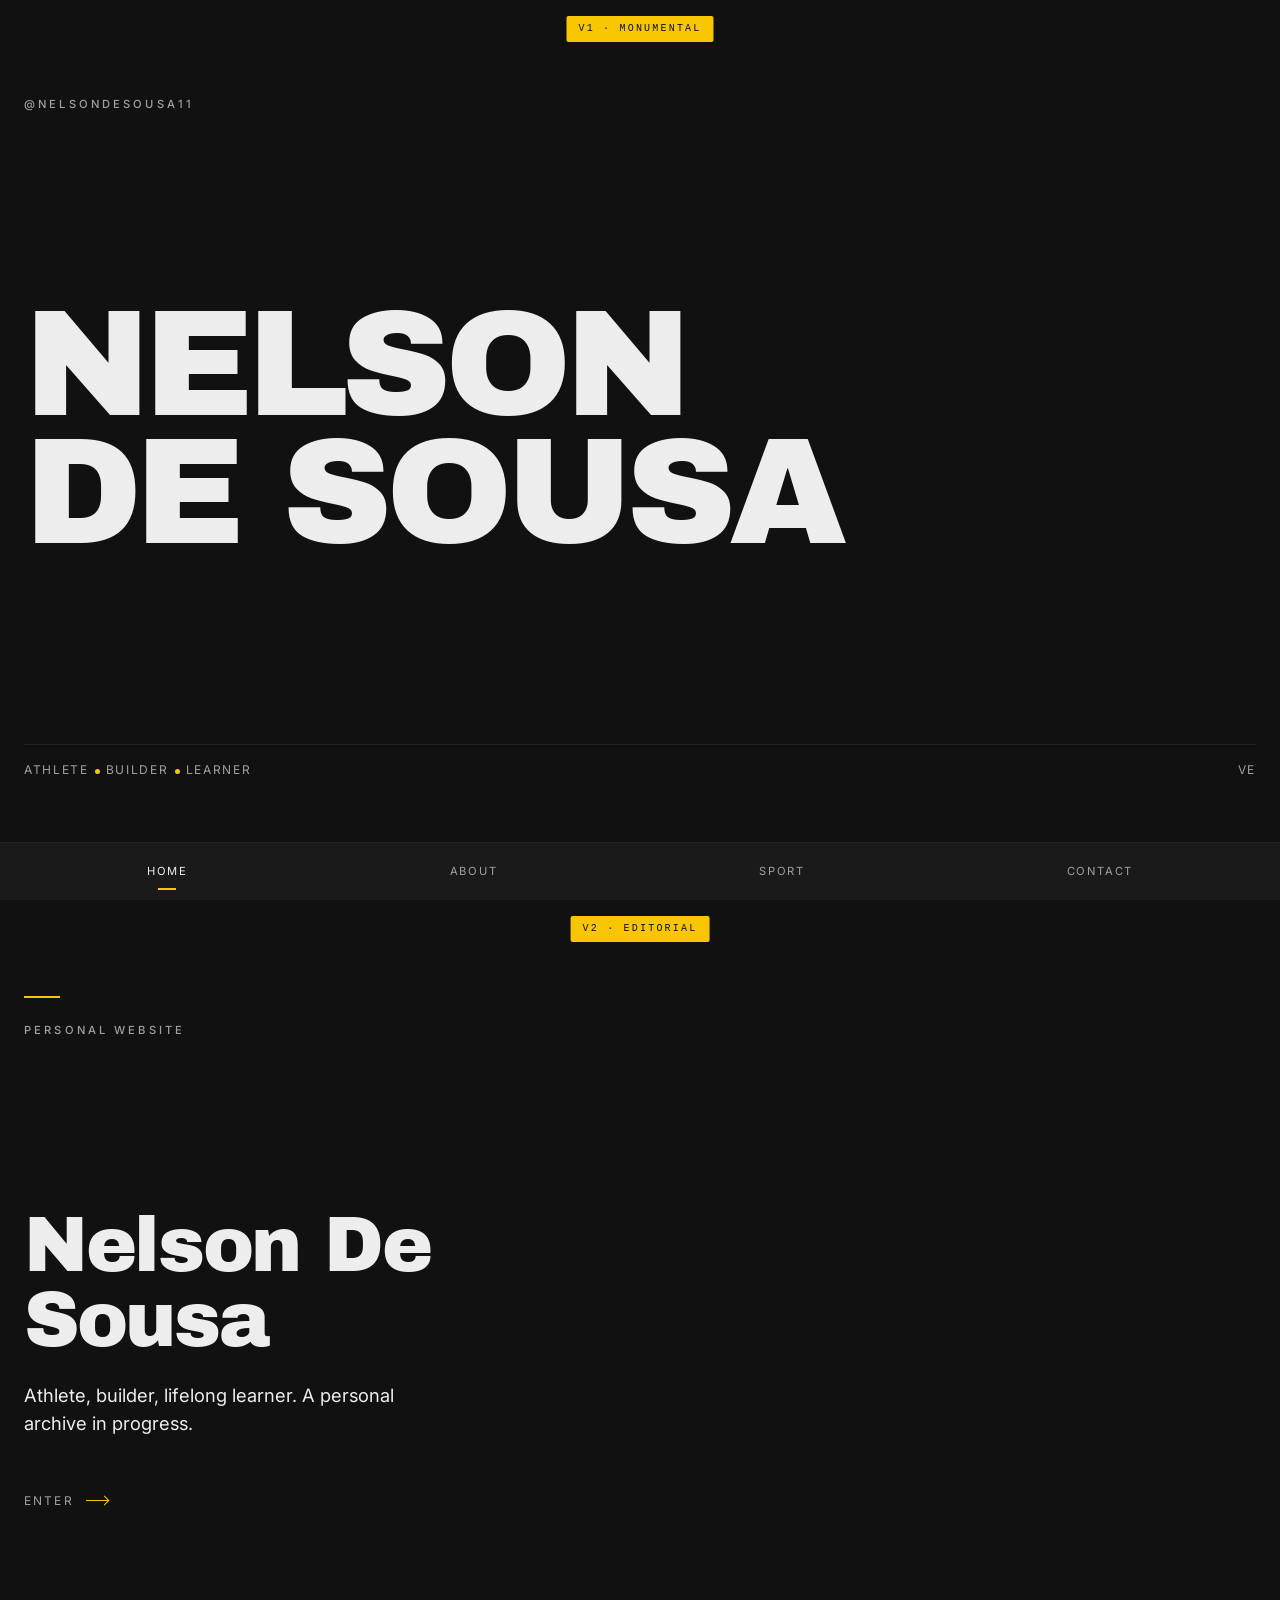
<file: tests/tests-hero.html>
<!DOCTYPE html>
<html lang="en">
<head>
<meta charset="UTF-8">
<meta name="viewport" content="width=device-width, initial-scale=1">
<title>Home · Wireframe Test</title>
<link rel="preconnect" href="https://fonts.googleapis.com">
<link rel="preconnect" href="https://fonts.gstatic.com" crossorigin>
<link href="https://fonts.googleapis.com/css2?family=Archivo+Black&family=Inter:wght@400;500;600;700&display=swap" rel="stylesheet">
<style>
  :root {
    --bg:        #111;
    --bg-elev:   #1a1a1a;
    --line:      #222;
    --accent:    #f7c600;
    --text:      #EDEDED;
    --text-dim:  #A0A0A0;

    --font-title: 'Archivo Black', system-ui, sans-serif;
    --font-body:  'Inter', system-ui, sans-serif;

    --fs-eyebrow: 0.7rem;
    --fs-body:    clamp(0.95rem, 0.9rem + 0.3vw, 1.05rem);
    --fs-meta:    0.75rem;

    --s-1: 4px;  --s-2: 8px;   --s-3: 12px;
    --s-4: 16px; --s-5: 24px;  --s-6: 32px;
    --s-7: 48px; --s-8: 64px;  --s-9: 96px;
  }

  * { box-sizing: border-box; }
  html, body { margin: 0; padding: 0; }
  body {
    background: var(--bg);
    color: var(--text);
    font-family: var(--font-body);
    font-size: var(--fs-body);
    line-height: 1.55;
    -webkit-font-smoothing: antialiased;
  }
  a { color: inherit; text-decoration: none; }
  h1 { margin: 0; font-family: var(--font-title); font-weight: 400; line-height: 0.9; letter-spacing: -0.03em; }

  /* ---------- hero base ---------- */
  .hero {
    position: relative;
    min-height: 100svh;
    min-height: 100vh;
    padding: var(--s-9) var(--s-5) 120px;
    display: flex;
    flex-direction: column;
    justify-content: space-between;
  }

  /* etiqueta de test (no forma parte del diseño) */
  .test-label {
    position: absolute;
    top: var(--s-4);
    left: 50%;
    transform: translateX(-50%);
    font-family: ui-monospace, monospace;
    font-size: 10px;
    letter-spacing: 0.22em;
    text-transform: uppercase;
    color: var(--bg);
    background: var(--accent);
    padding: 5px 12px;
    border-radius: 2px;
    z-index: 30;
  }

  .eyebrow {
    font-size: var(--fs-eyebrow);
    letter-spacing: 0.28em;
    text-transform: uppercase;
    color: var(--text-dim);
    font-weight: 500;
  }

  /* ---------- V1 · MONUMENTAL ---------- */
  .v1 .display {
    font-size: clamp(3.2rem, 15vw, 9.5rem);
    line-height: 0.84;
    letter-spacing: -0.045em;
    color: var(--text);
    text-transform: uppercase;
  }
  .v1 .meta {
    display: flex;
    justify-content: space-between;
    align-items: baseline;
    gap: var(--s-4);
    border-top: 1px solid var(--line);
    padding-top: var(--s-4);
    font-size: var(--fs-meta);
    letter-spacing: 0.14em;
    text-transform: uppercase;
    color: var(--text-dim);
  }
  .v1 .dot {
    display: inline-block;
    width: 5px; height: 5px;
    background: var(--accent);
    border-radius: 50%;
    margin: 0 6px;
    vertical-align: middle;
  }

  /* ---------- V2 · EDITORIAL ---------- */
  .v2 .top { }
  .v2 .rule {
    width: 36px; height: 2px;
    background: var(--accent);
    margin-bottom: var(--s-5);
  }
  .v2 .display {
    font-size: clamp(2rem, 9vw, 4.8rem);
    line-height: 0.98;
    letter-spacing: -0.03em;
    color: var(--text);
    margin: 0 0 var(--s-5);
    max-width: 12ch;
  }
  .v2 .lead {
    font-size: clamp(1rem, 0.95rem + 0.4vw, 1.15rem);
    color: var(--text);
    max-width: 34ch;
    margin: 0 0 var(--s-7);
    line-height: 1.5;
  }
  .v2 .hint {
    display: inline-flex;
    align-items: center;
    gap: var(--s-3);
    font-size: var(--fs-meta);
    letter-spacing: 0.18em;
    text-transform: uppercase;
    color: var(--text-dim);
  }
  .v2 .arrow {
    display: inline-block;
    width: 22px; height: 1px;
    background: var(--accent);
    position: relative;
  }
  .v2 .arrow::after {
    content: '';
    position: absolute;
    right: 0; top: -3px;
    width: 6px; height: 6px;
    border-top: 1px solid var(--accent);
    border-right: 1px solid var(--accent);
    transform: rotate(45deg);
  }

  /* ---------- BOTTOM NAV ---------- */
  .bottom-nav {
    position: fixed;
    left: 0; right: 0; bottom: 0;
    display: flex;
    justify-content: space-around;
    background: var(--bg-elev);
    border-top: 1px solid var(--line);
    padding: var(--s-3) var(--s-4);
    z-index: 10;
  }
  .nav-item {
    position: relative;
    font-size: 0.7rem;
    letter-spacing: 0.16em;
    text-transform: uppercase;
    color: var(--text-dim);
    padding: var(--s-2);
  }
  .nav-item.active { color: var(--text); }
  .nav-item.active::after {
    content: '';
    position: absolute;
    left: 50%; transform: translateX(-50%);
    bottom: -2px;
    width: 18px; height: 2px;
    background: var(--accent);
  }
</style>
</head>
<body>

<!-- ===================== V1 ===================== -->
<section class="hero v1">
  <div class="test-label">V1 · Monumental</div>

  <div class="eyebrow">@nelsondesousa11</div>

  <h1 class="display">Nelson<br>De Sousa</h1>

  <div class="meta">
    <span>Athlete<span class="dot"></span>Builder<span class="dot"></span>Learner</span>
    <span>VE</span>
  </div>
</section>

<!-- ===================== V2 ===================== -->
<section class="hero v2">
  <div class="test-label">V2 · Editorial</div>

  <div class="top">
    <div class="rule"></div>
    <div class="eyebrow">Personal Website</div>
  </div>

  <div>
    <h1 class="display">Nelson De Sousa</h1>
    <p class="lead">Athlete, builder, lifelong learner. A personal archive in progress.</p>
    <a class="hint" href="#">
      Enter
      <span class="arrow"></span>
    </a>
  </div>

  <div></div>
</section>

<!-- ===================== NAV ===================== -->
<nav class="bottom-nav">
  <a class="nav-item active" href="#">Home</a>
  <a class="nav-item" href="#">About</a>
  <a class="nav-item" href="#">Sport</a>
  <a class="nav-item" href="#">Contact</a>
</nav>

</body>
</html>
</file>
<file: style.css>
/* ==========================================================================
   TOKENS
   ========================================================================== */
:root {
  /* Color */
  --bg:            #111;
  --surface:       #1a1a1a;
  --surface-glass: rgba(26, 26, 26, 0.82);
  --line:          #222;
  --accent:        #f7c600;
  --text:          #EDEDED;
  --text-dim:      #A0A0A0;

  /* Tipografía */
  --font-title: 'Archivo Black', system-ui, sans-serif;
  --font-body:  'Inter', system-ui, sans-serif;

  /* Escala tipográfica */
  --fs-eyebrow: 0.7rem;
  --fs-meta:    0.75rem;

  /* Espaciado */
  --s-1: 4px;
  --s-2: 8px;
  --s-3: 12px;
  --s-4: 16px;
  --s-5: 24px;
  --s-6: 32px;
  --s-7: 48px;
  --s-8: 64px;
  --s-9: 96px;

  /* Layout */
  --content-max: 520px;
  --pad-x:       var(--s-5);   /* 24px en móvil */
  --pad-nav:     120px;        /* aire inferior antes de la nav fija */
}

/* ==========================================================================
   BASE
   ========================================================================== */
*, *::before, *::after { box-sizing: border-box; }

html, body { margin: 0; padding: 0; }

body {
  background: var(--bg);
  color: var(--text);
  font-family: var(--font-body);
  line-height: 1.55;
  -webkit-font-smoothing: antialiased;
  text-rendering: optimizeLegibility;
}

a {
  color: inherit;
  text-decoration: none;
}

img {
  max-width: 100%;
  display: block;
}

:focus-visible {
  outline: 2px solid var(--accent);
  outline-offset: 3px;
  border-radius: 2px;
}

/* ==========================================================================
   LAYOUT
   ========================================================================== */
.hero {
  min-height: 100vh;
  min-height: 100svh;
  padding: var(--s-9) var(--pad-x) var(--pad-nav);
  display: flex;
  flex-direction: column;
  justify-content: space-between;
}

/* ==========================================================================
   COMPONENTES
   ========================================================================== */

/* --- Eyebrow --- */
.eyebrow {
  margin: 0;
  font-size: var(--fs-eyebrow);
  letter-spacing: 0.28em;
  text-transform: uppercase;
  color: var(--text-dim);
  font-weight: 500;
}

/* --- Display --- */
.display {
  margin: 0;
  font-family: var(--font-title);
  font-weight: 800;
  font-size: clamp(3.2rem, 15vw, 13rem);
  line-height: 0.84;
  letter-spacing: -0.03em;
  text-transform: uppercase;
  color: var(--text);
}

/* --- Meta --- */
.meta {
  display: flex;
  justify-content: space-between;
  align-items: baseline;
  gap: var(--s-4);
  border-top: 1px solid var(--line);
  padding-top: var(--s-4);
  font-size: var(--fs-meta);
  letter-spacing: 0.14em;
  text-transform: uppercase;
  color: var(--text-dim);
}

.dot {
  display: inline-block;
  width: 5px;
  height: 5px;
  background: var(--accent);
  border-radius: 50%;
  margin: 0 6px;
  vertical-align: middle;
}

/* --- Botón --- */
.btn {
  display: inline-block;
  padding: var(--s-3) var(--s-5);
  background: transparent;
  color: var(--text);
  border: 1px solid var(--line);
  font-family: var(--font-body);
  font-size: 0.75rem;
  font-weight: 600;
  letter-spacing: 0.16em;
  text-transform: uppercase;
  text-decoration: none;
  cursor: pointer;
  transition: border-color 0.15s;
}

.btn:hover {
  border-color: var(--text-dim);
}

/* --- Botón split --- */
.btn-split {
  display: inline-flex;
  align-items: stretch;
  font-family: var(--font-body);
  font-size: 15px;
  font-weight: 600;
  letter-spacing: 0.08em;
  text-transform: uppercase;
  text-decoration: none;
  color: var(--text);
  background: transparent;
  border: 1px solid var(--line);
  border-radius: 8px;
  overflow: hidden;
  transition: border-color 0.25s ease;
}

.btn-split .txt {
  display: flex;
  align-items: center;
  justify-content: center;
  padding: 20px 36px;
}

.btn-split .box {
  display: flex;
  align-items: center;
  justify-content: center;
  background: var(--accent);
  color: #111;
  font-weight: 700;
  font-size: 16px;
  padding: 20px 26px;
  transition: padding 0.25s ease;
}

.btn-split:hover {
  border-color: var(--accent);
}

.btn-split:hover .box {
  padding-left: 32px;
  padding-right: 20px;
}

/* --- Spotify --- */
.spotify {
  width: 100%;
  border: 0;
  border-radius: 12px;
  display: block;
  margin-bottom: var(--s-5);
}

/* --- Títulos de sección (bio + section comparten base) --- */
.bio-title,
.section-title {
  margin: 0;
  font-family: var(--font-title);
  font-weight: 800;
  font-size: clamp(1.6rem, 7vw, 2.4rem);
  line-height: 0.95;
  letter-spacing: -0.03em;
  text-transform: uppercase;
  color: var(--text);
}

.section-title {
  margin-bottom: var(--s-5);
}

.section-title .accent {
  color: var(--accent);
}

/* --- Collage --- */
.collage {
  position: relative;
  max-width: 520px;
}

.collage-photo {
  position: relative;
  margin: 0;
  overflow: hidden;
  background: var(--surface);
  box-shadow: 0 12px 30px rgba(0, 0, 0, 0.55);
}

.collage-photo img {
  display: block;
  width: 100%;
  height: 100%;
  object-fit: cover;
}

.collage-photo.portrait  { aspect-ratio: 3 / 4; width: 60%; }
.collage-photo.square    { aspect-ratio: 1 / 1; width: 70%; }
.collage-photo.landscape { aspect-ratio: 4 / 3; width: 80%; }

.collage-photo:nth-child(1) {
  margin-left: 0;
}

.collage-photo:nth-child(2) {
  margin-left: 25%;
  margin-top: calc(-1 * var(--s-7));
  z-index: 2;
}

.collage-photo:nth-child(3) {
  margin-left: 20%;
  margin-top: calc(-1 * var(--s-7));
  z-index: 3;
}

/* --- Bottom nav --- */
.bottom-nav {
  position: fixed;
  left: 0;
  right: 0;
  bottom: 0;
  z-index: 10;

  display: flex;
  justify-content: space-around;
  align-items: center;

  padding: 14px 8px calc(14px + env(safe-area-inset-bottom, 0px));

  background: var(--surface-glass);
  backdrop-filter: blur(14px);
  -webkit-backdrop-filter: blur(14px);
  border-top: 1px solid var(--line);
}

.nav-item {
  position: relative;
  padding: 6px 12px;

  font-family: var(--font-body);
  font-size: 11px;
  font-weight: 600;
  letter-spacing: 0.18em;
  text-transform: uppercase;

  color: var(--text-dim);
  text-decoration: none;
  transition: color 0.2s ease;
}

.nav-item:hover {
  color: var(--text);
}

.nav-item.active {
  color: var(--text);
}

.nav-item::after {
  content: '';
  position: absolute;
  left: 50%;
  bottom: -4px;
  transform: translateX(-50%) scaleX(0);
  transform-origin: center;

  width: 18px;
  height: 2px;
  border-radius: 2px;

  background: var(--accent);
  transition: transform 0.25s ease;
}

.nav-item.active::after {
  transform: translateX(-50%) scaleX(1);
}

/* --- Contact ping --- */
.contact-ping {
  display: block;
  width: 10px;
  height: 10px;
  border-radius: 50%;
  background: var(--accent);
  position: relative;
  margin-bottom: var(--s-7);
}

.contact-ping::before,
.contact-ping::after {
  content: '';
  position: absolute;
  inset: 0;
  border-radius: 50%;
  border: 1px solid var(--accent);
  animation: contact-ping 2.4s ease-out infinite;
}

.contact-ping::after {
  animation-delay: 1.2s;
}

@keyframes contact-ping {
  0%   { transform: scale(1);   opacity: 0.7; }
  100% { transform: scale(4.5); opacity: 0;   }
}

/* --- Footer --- */
.site-footer {
  margin-top: auto;
  padding: var(--s-8) var(--pad-x) calc(var(--s-9) + env(safe-area-inset-bottom, 0px));
  border-top: 1px solid var(--line);
  color: var(--text-dim);
}

.footer-inner {
  max-width: var(--content-max);
  margin: 0 auto;
  display: flex;
  flex-direction: column;
  gap: var(--s-7);
}

.footer-brand {
  display: flex;
  flex-direction: column;
  gap: 6px;
}

.footer-name {
  font-family: var(--font-title);
  font-weight: 800;
  font-size: 22px;
  letter-spacing: -0.02em;
  text-transform: uppercase;
  color: var(--text);
}

.footer-tag {
  font-size: 13px;
  line-height: 1.5;
  color: var(--text-dim);
  max-width: 320px;
}

.footer-cols {
  display: grid;
  grid-template-columns: 1fr 1fr;
  gap: var(--s-6);
}

.footer-col {
  display: flex;
  flex-direction: column;
  gap: 10px;
}

.footer-head {
  margin: 0 0 4px;
  font-size: 10px;
  letter-spacing: 0.22em;
  text-transform: uppercase;
  color: var(--text-dim);
}

.footer-col a {
  font-size: 13px;
  letter-spacing: 0.02em;
  color: var(--text);
  text-decoration: none;
  transition: color 0.2s ease;
  width: fit-content;
}

.footer-col a:hover {
  color: var(--accent);
}

.footer-bottom {
  max-width: var(--content-max);
  margin: var(--s-7) auto 0;
  padding-top: var(--s-5);
  border-top: 1px solid var(--line);

  display: flex;
  align-items: center;
  justify-content: center;

  font-size: 10px;
  font-weight: 500;
  letter-spacing: 0.2em;
  text-transform: uppercase;
  color: var(--text-dim);
}

.footer-dot {
  display: inline-block;
  width: 4px;
  height: 4px;
  border-radius: 50%;
  background: var(--accent);
  margin: 0 12px;
  flex-shrink: 0;
}
/* --- Lightbox --- */
.collage-photo img[role="button"] {
  cursor: zoom-in;
}

.lightbox {
  position: fixed;
  inset: 0;
  z-index: 100;

  display: flex;
  align-items: center;
  justify-content: center;

  background: rgba(8, 8, 8, 0.94);
  -webkit-backdrop-filter: blur(10px);
  backdrop-filter: blur(10px);
  overscroll-behavior: contain;

  opacity: 0;
  transition: opacity 0.28s ease;
}

.lightbox[hidden] { display: none; }
.lightbox.is-open { opacity: 1; }

.lb-figure {
  position: relative;
  margin: 0;
  padding: 0;
  max-width: 92vw;
  max-height: 86vh;
  display: flex;
  flex-direction: column;
  align-items: center;
  gap: var(--s-3);

  transform-origin: var(--lb-origin-x, 50%) var(--lb-origin-y, 50%);
  transform: scale(0.9);
  opacity: 0;
  transition:
    transform 0.4s cubic-bezier(0.2, 0.9, 0.3, 1),
    opacity 0.32s ease;
}

.lightbox.is-open .lb-figure {
  transform: scale(1);
  opacity: 1;
}

.lb-img {
  max-width: 92vw;
  max-height: 78vh;
  width: auto;
  height: auto;
  object-fit: contain;
  border-radius: 8px;
  background: var(--surface);
  box-shadow:
    0 32px 80px rgba(0, 0, 0, 0.7),
    0 0 0 1px rgba(255, 255, 255, 0.04);
  -webkit-user-select: none;
  user-select: none;
  -webkit-touch-callout: none;
}

.lb-caption {
  font-size: 11px;
  font-weight: 500;
  letter-spacing: 0.24em;
  text-transform: uppercase;
  color: var(--text-dim);
  text-align: center;
}

.lb-close,
.lb-prev,
.lb-next {
  position: absolute;
  display: flex;
  align-items: center;
  justify-content: center;

  width: 44px;
  height: 44px;
  padding: 0;

  background: rgba(20, 20, 20, 0.72);
  border: 1px solid var(--line);
  border-radius: 50%;
  color: var(--text);
  font-family: var(--font-body);
  font-size: 22px;
  line-height: 1;
  cursor: pointer;

  -webkit-tap-highlight-color: transparent;
  transition:
    background 0.2s ease,
    border-color 0.2s ease,
    transform 0.15s ease;
}

.lb-close:hover,
.lb-prev:hover,
.lb-next:hover {
  background: rgba(30, 30, 30, 0.95);
  border-color: var(--text-dim);
}

.lb-close:active { transform: scale(0.92); }

.lb-close {
  top: max(14px, env(safe-area-inset-top, 0px));
  right: 14px;
  font-size: 26px;
}

.lb-prev,
.lb-next {
  top: 50%;
  transform: translateY(-50%);
}

.lb-prev { left: 14px; }
.lb-next { right: 14px; }

.lb-prev:active,
.lb-next:active {
  transform: translateY(-50%) scale(0.92);
}

.lb-counter {
  position: absolute;
  top: max(14px, env(safe-area-inset-top, 0px));
  left: 14px;

  font-family: var(--font-body);
  font-size: 11px;
  font-weight: 600;
  letter-spacing: 0.22em;
  text-transform: uppercase;
  color: var(--text-dim);

  background: rgba(20, 20, 20, 0.72);
  border: 1px solid var(--line);
  border-radius: 999px;
  padding: 8px 14px;
}

@keyframes lb-in-from-right {
  from { opacity: 0; transform: translateX(28px);  }
  to   { opacity: 1; transform: translateX(0);     }
}

@keyframes lb-in-from-left {
  from { opacity: 0; transform: translateX(-28px); }
  to   { opacity: 1; transform: translateX(0);     }
}

/* Móvil pequeño */
@media (max-width: 480px) {
  .lb-prev,
  .lb-next { width: 38px; height: 38px; font-size: 18px; }
  .lb-prev { left: 10px; }
  .lb-next { right: 10px; }

  .lb-close {
    width: 40px;
    height: 40px;
    font-size: 22px;
    top: max(10px, env(safe-area-inset-top, 0px));
    right: 10px;
  }

  .lb-counter {
    font-size: 10px;
    padding: 6px 11px;
    top: max(10px, env(safe-area-inset-top, 0px));
    left: 10px;
  }

  .lb-img { max-height: 74vh; }
}



/* ==========================================================================
   PÁGINAS
   ========================================================================== */

/* --- Sobre-mí --- */
.bio-page {
  max-width: var(--content-max);
  margin: 0 auto;
  padding: var(--s-7) var(--pad-x) var(--pad-nav);
}

.bio-head {
  display: flex;
  align-items: flex-end;
  gap: var(--s-4);
  margin-bottom: var(--s-6);
}

.bio-photo {
  width: 104px;
  flex: 0 0 auto;
  aspect-ratio: 1 / 1;
  object-fit: cover;
  display: block;
  background: var(--surface);
}

.bio-body p {
  margin: 0 0 var(--s-4);
  font-size: 1rem;
  line-height: 1.65;
}

.bio-body p:last-child {
  margin-bottom: 0;
}

.bio-end {
  display: flex;
  justify-content: center;
  padding: var(--s-7) 0 var(--s-8);
}

.bio-break {
  margin: 0 0 var(--s-8);
  font-family: var(--font-title);
  font-weight: 800;
  font-size: clamp(2rem, 9vw, 3.4rem);
  line-height: 0.95;
  letter-spacing: -0.03em;
  text-transform: uppercase;
  color: var(--text);
  text-align: center;
}

.bio-music {
  margin-top: var(--s-8);
}

/* --- Deporte --- */
.sport-page {
  max-width: var(--content-max);
  margin: 0 auto;
  padding: var(--s-6) var(--pad-x) var(--pad-nav);
}

.sport-head {
  margin-bottom: var(--s-8);
}

.sport-title {
  margin: 0;
  font-family: var(--font-title);
  font-weight: 800;
  font-size: clamp(40px, 12vw, 64px);
  line-height: 0.95;
  letter-spacing: -0.03em;
  text-transform: uppercase;
  color: var(--text);
}

.sport-title .accent {
  color: var(--accent);
}

.year-block {
  margin-bottom: var(--s-9);
}

.year-block:last-child {
  margin-bottom: 0;
}

.year-tag {
  display: inline-block;
  margin: 0 0 var(--s-5);
  font-family: var(--font-title);
  font-weight: 800;
  font-size: 30px;
  line-height: 1;
  letter-spacing: -0.03em;
  text-transform: uppercase;
  color: var(--text);
  border-left: 3px solid var(--accent);
  padding-left: var(--s-2);
}

/* --- Contacto --- */
.contact-page {
  min-height: 100vh;
  min-height: 100svh;
  padding: var(--s-8) var(--pad-x) 140px;
  display: flex;
  flex-direction: column;
  justify-content: center;
  align-items: center;
}

.contact-inner {
  width: 100%;
  max-width: var(--content-max);
  display: flex;
  flex-direction: column;
  align-items: center;
  text-align: center;
}

.contact-page .eyebrow {
  margin-bottom: var(--s-4);
}

.contact-title {
  margin: 0 0 var(--s-5);
  font-family: var(--font-title);
  font-weight: 800;
  font-size: clamp(40px, 10vw, 56px);
  line-height: 0.95;
  letter-spacing: -0.03em;
  text-transform: uppercase;
  color: var(--text);
}

.contact-title .accent {
  color: var(--accent);
}

.contact-sub {
  margin: 0 0 var(--s-7);
  font-size: 15px;
  line-height: 1.55;
  color: var(--text-dim);
  max-width: 280px;
}

.contact-meta {
  margin: var(--s-5) 0 0;
  font-size: 11px;
  letter-spacing: 0.2em;
  text-transform: uppercase;
  color: var(--text-dim);
  display: inline-flex;
  align-items: center;
}

.contact-dot {
  display: inline-block;
  width: 4px;
  height: 4px;
  border-radius: 50%;
  background: var(--accent);
  margin: 0 10px;
}

/* ==========================================================================
   RESPONSIVE
   ========================================================================== */

/* --- Tablet (≥ 640px) --- */
@media (min-width: 640px) {
  :root {
    --pad-x: var(--s-6);   /* 32px */
  }

  .contact-sub {
    font-size: 16px;
    max-width: 320px;
  }

  .footer-cols {
    grid-template-columns: repeat(3, 1fr);
  }
}

/* --- Desktop (≥ 1024px) --- */
@media (min-width: 1024px) {
  .hero {
    padding: var(--s-9) var(--s-6) 160px;
  }

  /* Nav flotante tipo píldora, centrada abajo */
  .bottom-nav {
    left: 50%;
    right: auto;
    bottom: 24px;
    transform: translateX(-50%);
    width: auto;
    padding: 10px 16px;
    gap: var(--s-2);
    justify-content: center;
    border: 1px solid var(--line);
    border-radius: 999px;
  }

  .nav-item {
    padding: 8px 18px;
  }

  .contact-page {
    padding: var(--s-9) var(--s-6) 160px;
  }
}

/* --- Desktop grande (≥ 1440px) --- */
@media (min-width: 1440px) {
  .hero {
    padding: var(--s-9) var(--s-7) 200px;
  }
}

/* --- Accesibilidad: movimiento reducido --- */
@media (prefers-reduced-motion: reduce) {
  .contact-ping::before,
  .contact-ping::after {
    animation: none;
  }

  .nav-item::after,
  .btn,
  .btn-split,
  .btn-split .box,
  .footer-col a {
    transition: none;
  }
}
</file>
